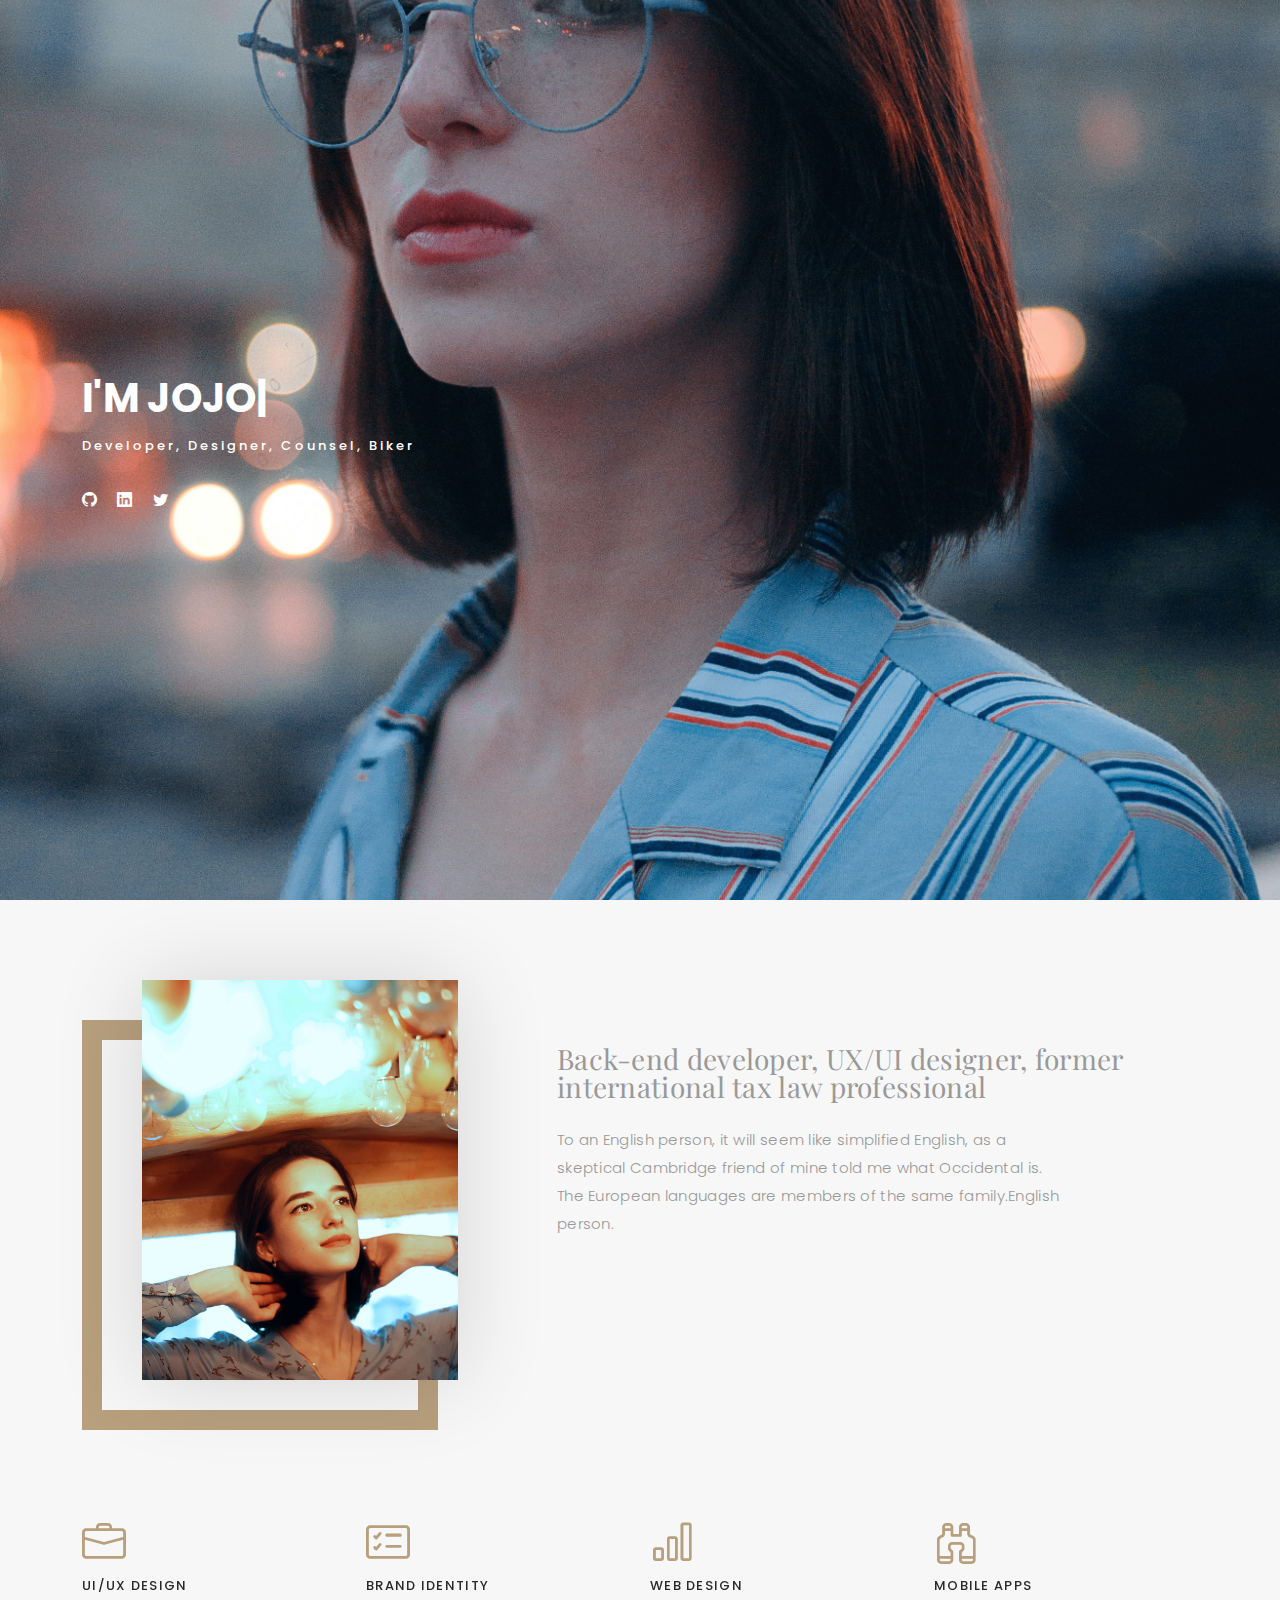
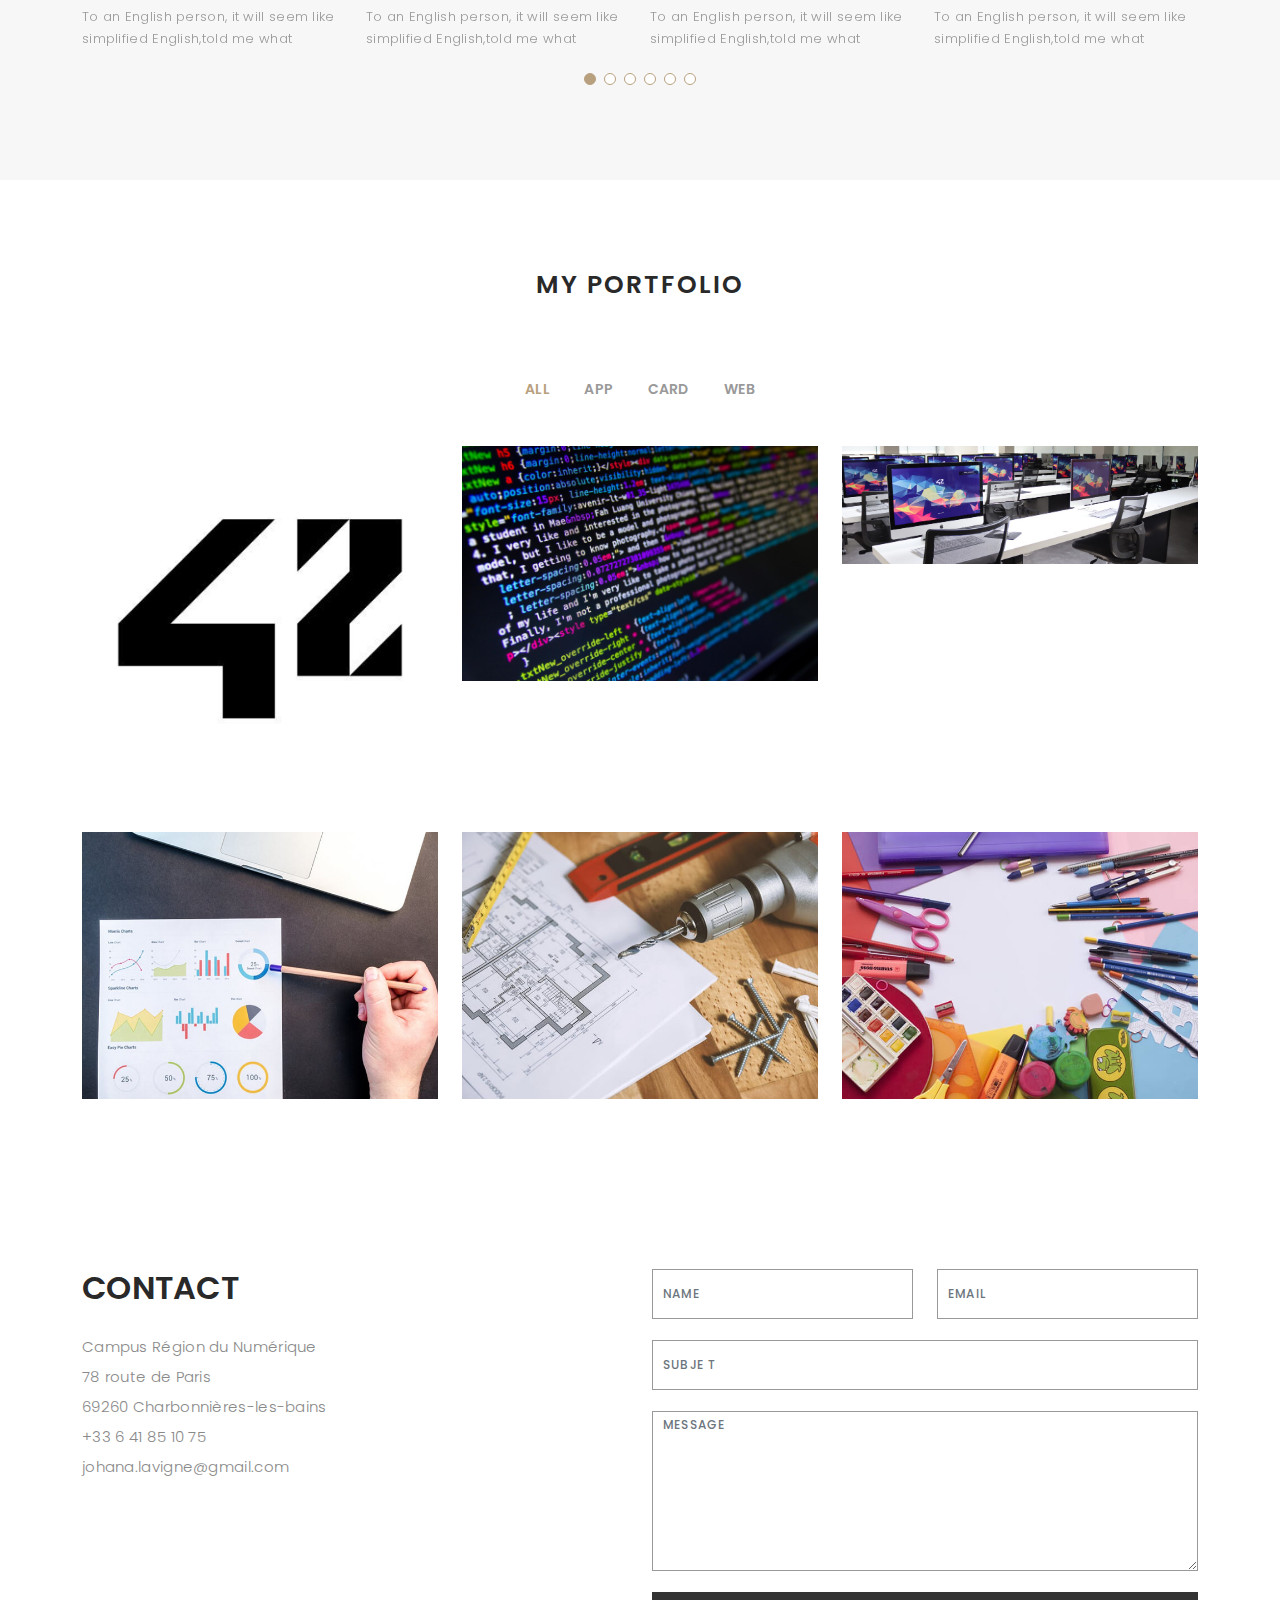
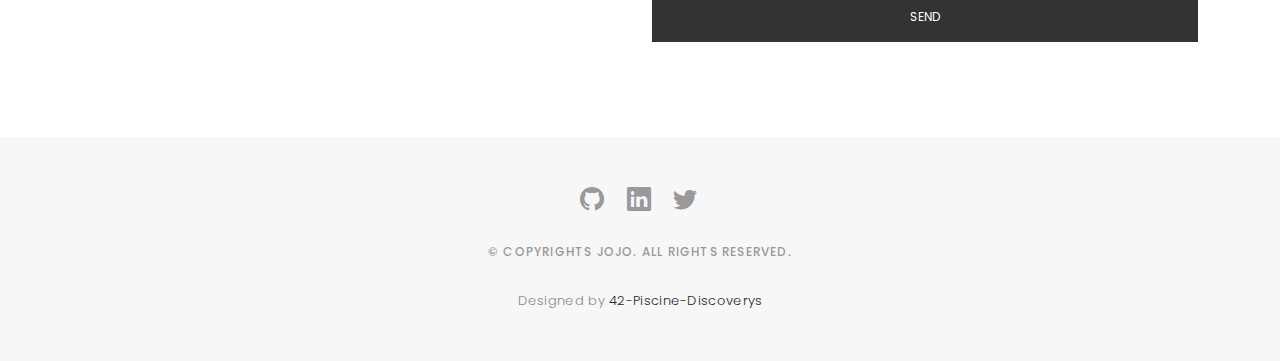
<file: Joh/index.html>
<!DOCTYPE html>
<html lang="en">

<head>
  <meta charset="utf-8">
  <meta content="width=device-width, initial-scale=1.0" name="viewport">

  <title>JoJo's Folio</title>
  <meta content="" name="description">
  <meta content="" name="keywords">

  <!-- Favicons -->
  <link href="assets/img/favicon.png" rel="icon">
  <link href="assets/img/apple-touch-icon.png" rel="apple-touch-icon">

  <!-- Google Fonts -->
  <link href="https://fonts.googleapis.com/css?family=Poppins:300,300i,400,400i,500,500i,600,600i,700,700i|Playfair+Display:400,400i,500,500i,600,600i,700,700i,900,900i" rel="stylesheet">

  <!-- Vendor CSS Files -->
  <link href="assets/vendor/bootstrap/css/bootstrap.min.css" rel="stylesheet">
  <link href="assets/vendor/bootstrap-icons/bootstrap-icons.css" rel="stylesheet">
  <link href="assets/vendor/boxicons/css/boxicons.min.css" rel="stylesheet">
  <link href="assets/vendor/glightbox/css/glightbox.min.css" rel="stylesheet">
  <link href="assets/vendor/swiper/swiper-bundle.min.css" rel="stylesheet">

  <!-- Template Main CSS File -->
  <link href="assets/css/style.css" rel="stylesheet">

</head>

<body>

  <!-- ======= Header ======= -->
  <header id="header" class="fixed-top ">
    <div class="container d-flex align-items-center justify-content-between">

      <a href="index.html" class="logo"><img src="assets/img/logo.png" alt="" class="img-fluid"></a>

      <nav id="navbar" class="navbar">
        <ul>
          <li><a class="nav-link scrollto active" href="#hero">Home</a></li>
          <li><a class="nav-link scrollto" href="#about">About</a></li>
          <li><a class="nav-link  scrollto" href="#portfolio">Portfolio</a></li>
          <li><a class="nav-link scrollto" href="#contact">Contact</a></li>
        </ul>
        <i class="bi bi-list mobile-nav-toggle"></i>
      </nav><!-- .navbar -->

    </div>
  </header><!-- End Header -->

  <!-- ======= Hero Section ======= -->
  <div id="hero" class="home">

    <div class="container">
      <div class="hero-content">
        <h1>I'm <span class="typed" data-typed-items="JoJo, Developer, Designer, Counsel, Biker"></span></h1>
        <p>Developer, Designer, Counsel, Biker</p>

        <ul class="list-unstyled list-social">
          <li><a href="https://github.com/JohLav"><i class="bi bi-github"></i></a></li>
          <li><a href="https://fr.linkedin.com/in/johana-lavigne"><i class="bi bi-linkedin"></i></a></li>
          <li><a href="#"><i class="bi bi-twitter"></i></a></li>
        </ul>
      </div>
    </div>
  </div><!-- End Hero -->

  <main id="main">

    <!-- ======= About Section ======= -->
    <div id="about" class="paddsection">
      <div class="container">
        <div class="row justify-content-between">

          <div class="col-lg-4 ">
            <div class="div-img-bg">
              <div class="about-img">
                <img src="assets/img/me.jpg" class="img-responsive" alt="me">
              </div>
            </div>
          </div>

          <div class="col-lg-7">
            <div class="about-descr">

              <p class="p-heading">Back-end developer, UX/UI designer, former international tax law professional</p>
              <p class="separator">To an English person, it will seem like simplified English, as a skeptical Cambridge friend of mine told me what Occidental is. The European languages are members of the same family.English person.</p>

            </div>

          </div>
        </div>
      </div>
    </div><!-- End About Section -->

    <!-- ======= Services Section ======= -->
    <div id="services">
      <div class="container">

        <div class="services-slider swiper" data-aos="fade-up" data-aos-delay="100">
          <div class="swiper-wrapper">

            <div class="swiper-slide">
              <div class="services-block">
                <i class="bi bi-briefcase"></i>
                <span>UI/UX DESIGN</span>
                <p class="separator">To an English person, it will seem like simplified English,told me what </p>
              </div>
            </div><!-- End testimonial item -->

            <div class="swiper-slide">
              <div class="services-block">
                <i class="bi bi-card-checklist"></i>
                <span>BRAND IDENTITY</span>
                <p class="separator">To an English person, it will seem like simplified English,told me what </p>
              </div>
            </div><!-- End testimonial item -->

            <div class="swiper-slide">
              <div class="services-block">
                <i class="bi bi-bar-chart"></i>
                <span>WEB DESIGN</span>
                <p class="separator">To an English person, it will seem like simplified English,told me what </p>
              </div>
            </div><!-- End testimonial item -->

            <div class="swiper-slide">
              <div class="services-block">
                <i class="bi bi-binoculars"></i>
                <span>MOBILE APPS</span>
                <p class="separator">To an English person, it will seem like simplified English,told me what </p>
              </div>
            </div><!-- End testimonial item -->

            <div class="swiper-slide">
              <div class="services-block">
                <i class="bi bi-brightness-high"></i>
                <span>Analytics</span>
                <p class="separator">To an English person, it will seem like simplified English,told me what </p>
              </div>
            </div><!-- End testimonial item -->

            <div class="swiper-slide">
              <div class="services-block">
                <i class="bi bi-calendar4-week"></i>
                <span>Working</span>
                <p class="separator">To an English person, it will seem like simplified English,told me what </p>
              </div>
            </div><!-- End testimonial item -->

          </div>
          <div class="swiper-pagination"></div>
        </div>

      </div>

    </div><!-- End Services Section -->

    <!-- ======= Portfolio Section ======= -->
    <div id="portfolio" class="paddsection">

      <div class="container">
        <div class="section-title text-center">
          <h2>My Portfolio</h2>
        </div>
      </div>

      <div class="container">

        <div class="row">
          <div class="col-lg-12 d-flex justify-content-center">
            <ul id="portfolio-flters">
              <li data-filter="*" class="filter-active">All</li>
              <li data-filter=".filter-app">App</li>
              <li data-filter=".filter-card">Card</li>
              <li data-filter=".filter-web">Web</li>
            </ul>
          </div>
        </div>

        <div class="row portfolio-container">

          <div class="col-lg-4 col-md-6 portfolio-item filter-app">
            <img src="assets/img/portfolio/42-1.jpg" class="img-fluid" alt="">
            <div class="portfolio-info">
              <h4>Logo</h4>
              <p>Logo</p>
              <a href="assets/img/portfolio/42-1.jpg" data-gallery="portfolioGallery" class="portfolio-lightbox preview-link" title="Logo"><i class="bx bx-plus"></i></a>
              <a href="portfolio-details.html" class="details-link" title="More Details"><i class="bx bx-link"></i></a>
            </div>
          </div>

          <div class="col-lg-4 col-md-6 portfolio-item filter-web">
            <img src="assets/img/portfolio/coding-and-programming-photo.jpg" class="img-fluid" alt="">
            <div class="portfolio-info">
              <h4>Coding</h4>
              <p>Coding</p>
              <a href="assets/img/portfolio/coding-and-programming-photo.jpg" data-gallery="portfolioGallery" class="portfolio-lightbox preview-link" title="Coding"><i class="bx bx-plus"></i></a>
              <a href="portfolio-details.html" class="details-link" title="More Details"><i class="bx bx-link"></i></a>
            </div>
          </div>

          <div class="col-lg-4 col-md-6 portfolio-item filter-app">
            <img src="assets/img/portfolio/cluster.jpg" class="img-fluid" alt="">
            <div class="portfolio-info">
              <h4>Cluster</h4>
              <p>Cluster</p>
              <a href="assets/img/portfolio/cluster.jpg" data-gallery="portfolioGallery" class="portfolio-lightbox preview-link" title="Cluster"><i class="bx bx-plus"></i></a>
              <a href="portfolio-details.html" class="details-link" title="More Details"><i class="bx bx-link"></i></a>
            </div>
          </div>

          <div class="col-lg-4 col-md-6 portfolio-item filter-card">
            <img src="assets/img/portfolio/portfolio-4.jpg" class="img-fluid" alt="">
            <div class="portfolio-info">
              <h4>Card 2</h4>
              <p>Card</p>
              <a href="assets/img/portfolio/portfolio-4.jpg" data-gallery="portfolioGallery" class="portfolio-lightbox preview-link" title="Card 2"><i class="bx bx-plus"></i></a>
              <a href="portfolio-details.html" class="details-link" title="More Details"><i class="bx bx-link"></i></a>
            </div>
          </div>

          <div class="col-lg-4 col-md-6 portfolio-item filter-web">
            <img src="assets/img/portfolio/portfolio-5.jpg" class="img-fluid" alt="">
            <div class="portfolio-info">
              <h4>Web 2</h4>
              <p>Web</p>
              <a href="assets/img/portfolio/portfolio-5.jpg" data-gallery="portfolioGallery" class="portfolio-lightbox preview-link" title="Web 2"><i class="bx bx-plus"></i></a>
              <a href="portfolio-details.html" class="details-link" title="More Details"><i class="bx bx-link"></i></a>
            </div>
          </div>

          <div class="col-lg-4 col-md-6 portfolio-item filter-app">
            <img src="assets/img/portfolio/portfolio-6.jpg" class="img-fluid" alt="">
            <div class="portfolio-info">
              <h4>App 3</h4>
              <p>App</p>
              <a href="assets/img/portfolio/portfolio-6.jpg" data-gallery="portfolioGallery" class="portfolio-lightbox preview-link" title="App 3"><i class="bx bx-plus"></i></a>
              <a href="portfolio-details.html" class="details-link" title="More Details"><i class="bx bx-link"></i></a>
            </div>
          </div>

        </div>

      </div>

    </div><!-- End Portfolio Section -->

    <!-- ======= Contact Section ======= -->
    <div id="contact" class="paddsection">
      <div class="container">
        <div class="contact-block1">
          <div class="row">

            <div class="col-lg-6">
              <div class="contact-contact">

                <h2 class="mb-30">CONTACT</h2>

                <ul class="contact-details">
                  <li><span>Campus Région du Numérique</span></li>
                  <li><span>78 route de Paris</span></li>
                  <li><span>69260 Charbonnières-les-bains</span></li>
                  <li><span>+33 6 41 85 10 75</span></li>
                  <li><span>johana.lavigne@gmail.com</span></li>
                </ul>

              </div>
            </div>

            <div class="col-lg-6">
              <form action="forms/contact.php" method="post" role="form" class="php-email-form">
                <div class="row gy-3">

                  <div class="col-lg-6">
                    <div class="form-group contact-block1">
                      <input type="text" name="name" class="form-control" id="name" placeholder="Name" required>
                    </div>
                  </div>

                  <div class="col-lg-6">
                    <div class="form-group">
                      <input type="email" class="form-control" name="email" id="email" placeholder="Email" required>
                    </div>
                  </div>

                  <div class="col-lg-12">
                    <div class="form-group">
                      <input type="text" class="form-control" name="subject" id="subject" placeholder="Subje t" required>
                    </div>
                  </div>

                  <div class="col-lg-12">
                    <div class="form-group">
                      <textarea class="form-control" name="message" placeholder="Message" required></textarea>
                    </div>
                  </div>

                  <div class="col-lg-12">
                    <div class="loading">Loading</div>
                    <div class="error-message"></div>
                    <div class="sent-message">Your message has been sent. Thank you!</div>
                  </div>

                  <div class="mt-0">
                    <input type="submit" class="btn btn-defeault btn-send" value="Send">
                  </div>

                </div>
              </form>
            </div>
          </div>
        </div>
      </div>
    </div><!-- End Contact Section -->

  </main><!-- End #main -->

  <!-- ======= Footer ======= -->
  <div id="footer" class="text-center">
    <div class="container">
      <div class="socials-media text-center">

        <ul class="list-unstyled">
          <li><a href="https://github.com/JohLav"><i class="bi bi-github"></i></a></li>
          <li><a href="https://fr.linkedin.com/in/johana-lavigne"><i class="bi bi-linkedin"></i></a></li>
          <li><a href="#"><i class="bi bi-twitter"></i></a></li>
        </ul>

      </div>

      <p>&copy; Copyrights JoJo. All rights reserved.</p>

      <div class="credits">
        Designed by <a href="https://bootstrapmade.com/">42-Piscine-Discoverys</a>
      </div>

    </div>
  </div><!-- End Footer -->

  <a href="#" class="back-to-top d-flex align-items-center justify-content-center"><i class="bi bi-arrow-up-short"></i></a>

  <!-- Vendor JS Files -->
  <script src="assets/vendor/bootstrap/js/bootstrap.bundle.min.js"></script>
  <script src="assets/vendor/glightbox/js/glightbox.min.js"></script>
  <script src="assets/vendor/isotope-layout/isotope.pkgd.min.js"></script>
  <script src="assets/vendor/swiper/swiper-bundle.min.js"></script>
  <script src="assets/vendor/typed.js/typed.min.js"></script>
  <script src="assets/vendor/php-email-form/validate.js"></script>

  <!-- Template Main JS File -->
  <script src="assets/js/main.js"></script>

</body>

</html>
</file>
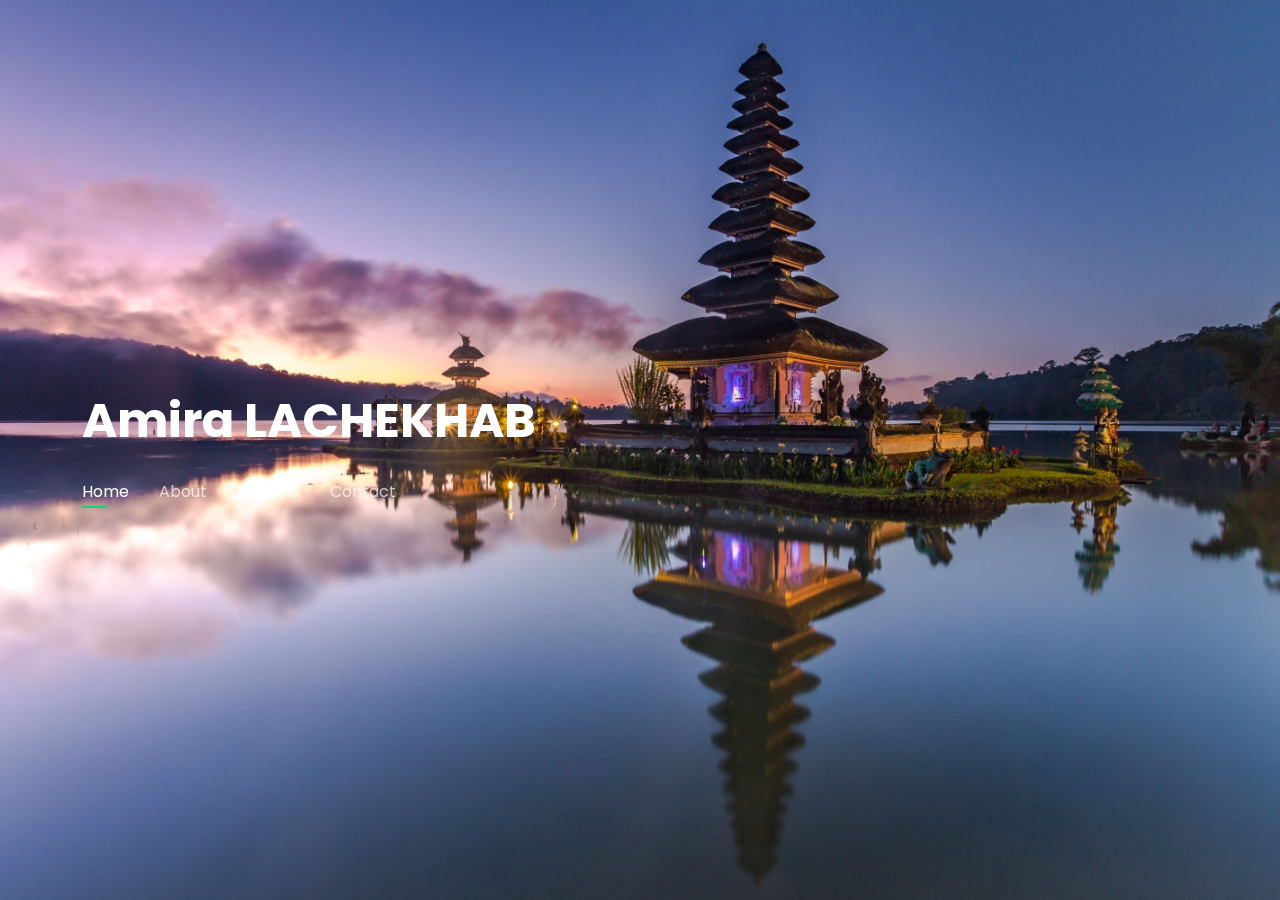
<file: Personal/index.html>
<!DOCTYPE html>
<html lang="en">

<head>
  <meta charset="utf-8">
  <meta content="width=device-width, initial-scale=1.0" name="viewport">

  <title>Personal Bootstrap Template</title>
  <meta content="" name="description">
  <meta content="" name="keywords">

  <!-- Favicons -->
  <link href="assets/img/favicon.png" rel="icon">
  <link href="assets/img/apple-touch-icon.png" rel="apple-touch-icon">

  <!-- Google Fonts -->
  <link href="https://fonts.googleapis.com/css?family=Open+Sans:300,300i,400,400i,600,600i,700,700i|Raleway:300,300i,400,400i,500,500i,600,600i,700,700i|Poppins:300,300i,400,400i,500,500i,600,600i,700,700i" rel="stylesheet">

  <!-- Vendor CSS Files -->
  <link href="assets/vendor/bootstrap/css/bootstrap.min.css" rel="stylesheet">
  <link href="assets/vendor/bootstrap-icons/bootstrap-icons.css" rel="stylesheet">
  <link href="assets/vendor/boxicons/css/boxicons.min.css" rel="stylesheet">
  <link href="assets/vendor/glightbox/css/glightbox.min.css" rel="stylesheet">
  <link href="assets/vendor/remixicon/remixicon.css" rel="stylesheet">
  <link href="assets/vendor/swiper/swiper-bundle.min.css" rel="stylesheet">

  <!-- Template Main CSS File -->
  <link href="assets/css/style.css" rel="stylesheet">

  <!-- =======================================================
  * Template Name: Personal
  * Updated: Mar 10 2023 with Bootstrap v5.2.3
  * Template URL: https://bootstrapmade.com/personal-free-resume-bootstrap-template/
  * Author: BootstrapMade.com
  * License: https://bootstrapmade.com/license/
  ======================================================== -->
</head>

<body>

  <!-- ======= Header ======= -->
  <header id="header">
    <div class="container">

      <h1><a href="index.html">Amira LACHEKHAB</a></h1>
      <!-- Uncomment below if you prefer to use an image logo -->
      <!-- <a href="index.html" class="mr-auto"><img src="assets/img/logo.png" alt="" class="img-fluid"></a> -->

      <nav id="navbar" class="navbar">
        <ul>
          <li><a class="nav-link active" href="#header">Home</a></li>
          <li><a class="nav-link" href="#about">About</a></li>
          <li><a class="nav-link" href="#resume">Resume</a></li>
          <li><a class="nav-link" href="#contact">Contact</a></li>
        </ul>
        <i class="bi bi-list mobile-nav-toggle"></i>
      </nav><!-- .navbar -->

    </div>
  </header><!-- End Header -->

  <!-- ======= About Section ======= -->
  <section id="about" class="about">

    <!-- ======= About Me ======= -->
    <div class="about-me container">

      <div class="section-title">
        <h2>About</h2>
        <p> MAIS QUI SUIS-JE ? </p>
      </div>

      <div class="row">
        <div class="col-lg-4" data-aos="fade-right">
          <img src="assets/img/me.jpg" class="img-fluid" alt="">
        </div>
        <div class="col-lg-8 pt-4 pt-lg-0 content" data-aos="fade-left">
          <h3>Ingenieure en Biotechnologies</h3>
          <p class="fst-italic">
            Je suis ingenieure en biotechnologies et je travail sur le controle qualite des bio-medicaments.
          </p>
          <div class="row">
            <div class="col-lg-6">
              <ul>
                <li><i class="bi bi-chevron-right"></i> <strong>Birthday:</strong> <span>11 august 2000</span></li>
                <li><i class="bi bi-chevron-right"></i> <strong>Phone:</strong> <span>+123 456 7890</span></li>
                <li><i class="bi bi-chevron-right"></i> <strong>Ville:</strong> <span>Saint - Priest</span></li>
              </ul>
            </div>
            <div class="col-lg-6">
              <ul>
                <li><i class="bi bi-chevron-right"></i> <strong>Age:</strong> <span>22</span></li>
                <li><i class="bi bi-chevron-right"></i> <strong>Degree:</strong> <span>Master</span></li>
                <li><i class="bi bi-chevron-right"></i> <strong>Email:</strong> <span>amira.lachekhab1108@gmail.com</span></li>
              </ul>
            </div>
          </div>
        </div>
      </div>

    </div><!-- End About Me -->

    <!-- ======= Counts ======= -->
    <div class="counts container">

      <div class="row">

        <div class="col-lg-3 col-md-6">
          <div class="count-box">
            <i class="bi bi-emoji-smile"></i>
            <span data-purecounter-start="0" data-purecounter-end="2018" data-purecounter-duration="1" class="purecounter"></span>
            <p>DUT Genie biologique</p>
          </div>
        </div>

        <div class="col-lg-3 col-md-6 mt-5 mt-md-0">
          <div class="count-box">
            <i class="bi bi-journal-richtext"></i>
            <span data-purecounter-start="0" data-purecounter-end="2020" data-purecounter-duration="1" class="purecounter"></span>
            <p>Licence de Virologie</p>
          </div>
        </div>

        <div class="col-lg-3 col-md-6 mt-5 mt-lg-0">
          <div class="count-box">
            <i class="bi bi-headset"></i>
            <span data-purecounter-start="0" data-purecounter-end="2021" data-purecounter-duration="1" class="purecounter"></span>
            <p>Ecole d'Ingenieurs</p>
          </div>
        </div>

        <div class="col-lg-3 col-md-6 mt-5 mt-lg-0">
          <div class="count-box">
            <i class="bi bi-award"></i>
            <span data-purecounter-start="0" data-purecounter-end="2023" data-purecounter-duration="1" class="purecounter"></span>
            <p>Master R&D</p>
          </div>
        </div>

      </div>

    </div><!-- End Counts -->

    <!-- ======= Skills  ======= -->
    <div class="skills container">

      <div class="section-title">
        <h2>Soft Skills</h2>
      </div>

      <div class="row skills-content">

        <div class="col-lg-6">

          <div class="progress">
            <span class="skill">Sociable <i class="val">85%</i></span>
            <div class="progress-bar-wrap">
              <div class="progress-bar" role="progressbar" aria-valuenow="85" aria-valuemin="0" aria-valuemax="100"></div>
            </div>
          </div>

          <div class="progress">
            <span class="skill"> Humanisme <i class="val">100%</i></span>
            <div class="progress-bar-wrap">
              <div class="progress-bar" role="progressbar" aria-valuenow="100" aria-valuemin="0" aria-valuemax="100"></div>
            </div>
          </div>

          <div class="progress">
            <span class="skill"> Resilience <i class="val">90%</i></span>
            <div class="progress-bar-wrap">
              <div class="progress-bar" role="progressbar" aria-valuenow="90" aria-valuemin="0" aria-valuemax="100"></div>
            </div>
          </div>

        </div>

        <div class="col-lg-6">

          <div class="progress">
            <span class="skill"> Ecoute <i class="val">100%</i></span>
            <div class="progress-bar-wrap">
              <div class="progress-bar" role="progressbar" aria-valuenow="100" aria-valuemin="0" aria-valuemax="100"></div>
            </div>
          </div>

          <div class="progress">
            <span class="skill"> Dynamisme <i class="val">90%</i></span>
            <div class="progress-bar-wrap">
              <div class="progress-bar" role="progressbar" aria-valuenow="90" aria-valuemin="0" aria-valuemax="100"></div>
            </div>
          </div>

          <div class="progress">
            <span class="skill"> Force de Proposition <i class="val">80%</i></span>
            <div class="progress-bar-wrap">
              <div class="progress-bar" role="progressbar" aria-valuenow="80" aria-valuemin="0" aria-valuemax="100"></div>
            </div>
          </div>

        </div>

      </div>

    </div><!-- End Skills -->

  
  </section><!-- End About Section -->

  <!-- ======= Resume Section ======= -->
  <section id="resume" class="resume">
    <div class="container">

      <div class="section-title">
        <h2>Mon CV</h2>
        <p>COMPETENCES et EXPERIENCES</p>
      </div>

      <div class="row">
        <div class="col-lg-6">
          <h3 class="resume-title">Experiences Professionelles</h3>
          <div class="resume-item pb-0">
            <h4>Ingenieure en Developpement de methodes bio-analytiques - SANOFI | Lyon Gerland </h4>
            <h5> Aout 2021 - Present</h5>
            <p><em>Je suis en charge d'un projet de developpement d'un test CQ qui permettra la liberation des lots </em></p>
            <p>
            <ul>
              <li>Cytometrie en flux</li>
              <li>Developpement et Validation Analytiques: ICH Q14, Q2R2</li>
              <li>Gesion de projet, reunion projet </li>
            </ul>
            </p>
          </div>
          <div class="resume-item pb-0">
            <h4>Technicienne en genetique et sequencage - Eurofins Biomnis | Gerland </h4>
            <h5>Juin 2021 - Aout 2021</h5>
            <ul>
              <li>Sequencage du genome humain</li>
              <li>Detection de Trisomie 13 et 21</li>
              <li>Gestion des reactifs de laboratoire</li>
            </ul>
            </p>
          </div>
          <div class="resume-item pb-0">
            <h4>Technicienne en Recherche COVID-19 - Stage</h4>
            <h5> Avril 2020 - Aout 2020</h5>
            <ul>
              <li>Serologie par ELISA</li>
              <li>Gestion de biobanque : echantillons biologiques</li>
              <li>Aliquotage des echantillons pour les projets de recherche clinique </li>
            </ul>
            </p>
          </div>
        </div>

        <div class="col-lg-6">
          <h3 class="resume-title"> Competences Techniques</h3>
          <div class="resume-item">
            <h4>Competences scientifiques</h4>
            <p>
            <ul>
              <li>Cytometrie en flux</li>
              <li>ELISA </li>
              <li>Sequencage genetique</li>
              <li>Culture cellulaire et virale</li>
              <li>Immunofluorescence</li>
            </ul>
            </p>
          </div>
          <div class="resume-item">
            <h4>Competences informatiques</h4>
            <p>
            <ul>
              <li>Pack Office 365 </li>
              <li>Bioinformatique : NCBI, UniProt, BLast...</li>
              <li>Biostatistiques : R studio, GraphPad, JMP</li>
              <li>Qualite : GEODE+</li>
              <li>Codage : HTML, JS, CSS, Shell</li>
            </ul>
            </p>
          </div>
          <div class="resume-item">
            <h4>Certifications</h4>
            <p>
            <ul>
              <li>Experiementation animale de niveau B</li>
              <li>initiation a la chirurgie</li>
            </ul>
            </p>
          </div>
        </div>
      </div>
    </div>
  </section><!-- End Resume Section -->


  <!-- ======= Contact Section ======= -->
  <section id="contact" class="contact">
    <div class="container">

      <div class="section-title">
        <h2>Contact</h2>
        <p>Pour Me Contacter</p>
      </div>

      <div class="row mt-2">

        <div class="col-md-6 d-flex align-items-stretch">
          <div class="info-box">
            <i class="bx bx-map"></i>
            <h3>Mon Adresse</h3>
            <p>11  Rue du BlaBla, Saint-Priest</p>
          </div>
        </div>

        <div class="col-md-6 mt-4 mt-md-0 d-flex align-items-stretch">
          <div class="info-box">
            <i class="bx bx-share-alt"></i>
            <h3>Mes reseaux sociaux</h3>
            <div class="social-links">
              <a href="#" class="twitter"><i class="bi bi-twitter"></i></a>
              <a href="#" class="facebook"><i class="bi bi-facebook"></i></a>
              <a href="#" class="instagram"><i class="bi bi-instagram"></i></a>
              <a href="#" class="google-plus"><i class="bi bi-skype"></i></a>
              <a href="#" class="linkedin"><i class="bi bi-linkedin"></i></a>
            </div>
          </div>
        </div>

        <div class="col-md-6 mt-4 d-flex align-items-stretch">
          <div class="info-box">
            <i class="bx bx-envelope"></i>
            <h3>Mon adresse mail</h3>
            <p>amira.lachekhab1108@gmail.com</p>
          </div>
        </div>
        <div class="col-md-6 mt-4 d-flex align-items-stretch">
          <div class="info-box">
            <i class="bx bx-phone-call"></i>
            <h3>Mon numero</h3>
            <p>+1 5589 55488 55</p>
          </div>
        </div>
      </div>

      <form action="forms/contact.php" method="post" role="form" class="php-email-form mt-4">
        <div class="row">
          <div class="col-md-6 form-group">
            <input type="text" name="name" class="form-control" id="name" placeholder="Your Name" required>
          </div>
          <div class="col-md-6 form-group mt-3 mt-md-0">
            <input type="email" class="form-control" name="email" id="email" placeholder="Your Email" required>
          </div>
        </div>
        <div class="form-group mt-3">
          <input type="text" class="form-control" name="subject" id="subject" placeholder="Subject" required>
        </div>
        <div class="form-group mt-3">
          <textarea class="form-control" name="message" rows="5" placeholder="Message" required></textarea>
        </div>
        <div class="my-3">
          <div class="loading">Loading</div>
          <div class="error-message"></div>
          <div class="sent-message">Your message has been sent. Thank you!</div>
        </div>
        <div class="text-center"><button type="submit">Send Message</button></div>
      </form>

    </div>
  </section><!-- End Contact Section -->


  <!-- Vendor JS Files -->
  <script src="assets/vendor/purecounter/purecounter_vanilla.js"></script>
  <script src="assets/vendor/bootstrap/js/bootstrap.bundle.min.js"></script>
  <script src="assets/vendor/glightbox/js/glightbox.min.js"></script>
  <script src="assets/vendor/isotope-layout/isotope.pkgd.min.js"></script>
  <script src="assets/vendor/swiper/swiper-bundle.min.js"></script>
  <script src="assets/vendor/waypoints/noframework.waypoints.js"></script>
  <script src="assets/vendor/php-email-form/validate.js"></script>

  <!-- Template Main JS File -->
  <script src="assets/js/main.js"></script>

</body>

</html>
</file>
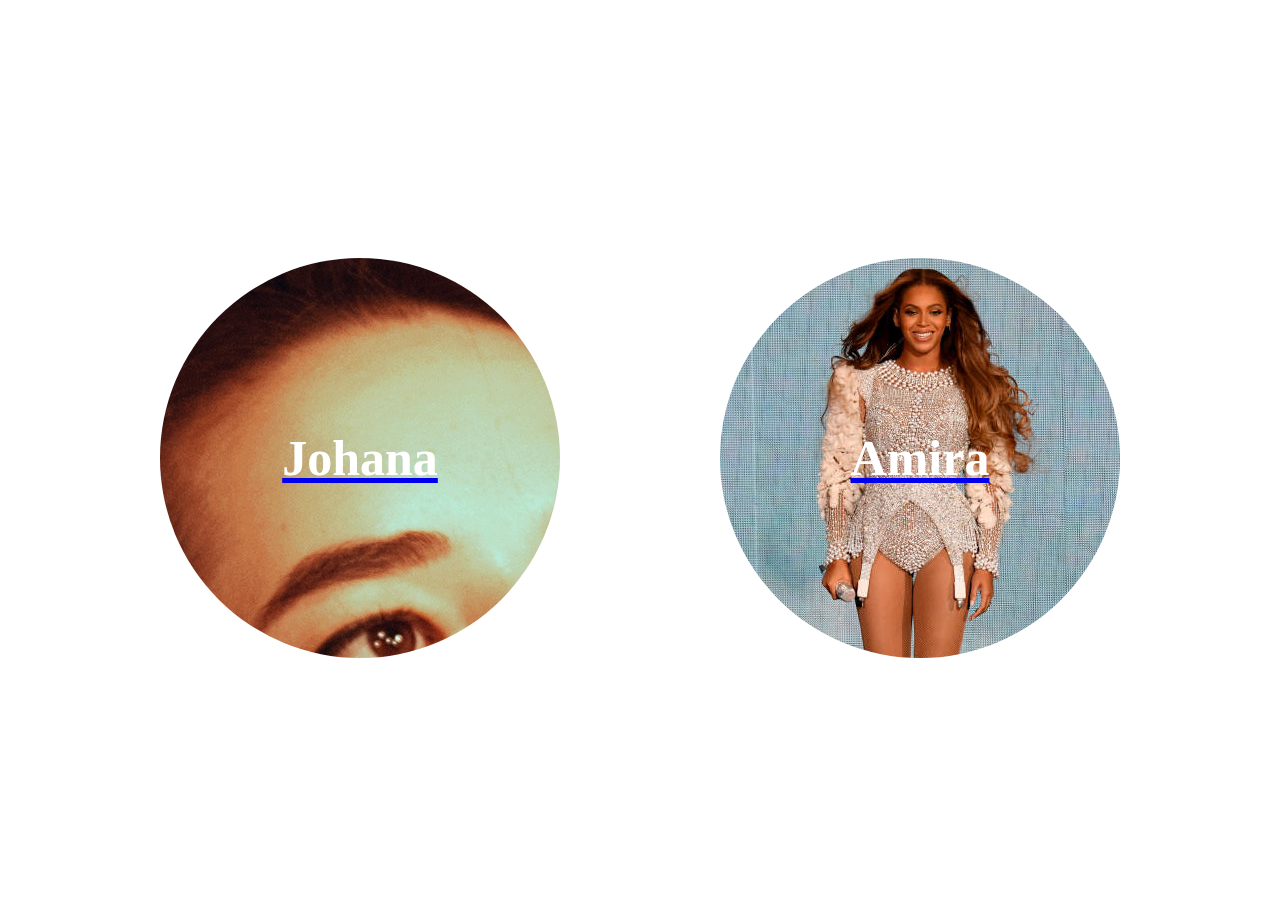
<file: summary.html>
<!DOCTYPE html>
<html lang="en">
<head>
    <meta charset="UTF-8">
    <meta http-equiv="X-UA-Compatible" content="IE=edge">
    <meta name="viewport" content="width=device-width, initial-scale=1.0">
    <title>Document</title>
    <style>
    body {
        display: flex;
        justify-content: center;
        height: 100vh;
    }
    
    .container {
        display: inline-flex;
    }
    div {
        display: flex;
        justify-content: center;
        align-items: center;
        color: white;
    }
    .johana {
        height: 400px;
        width: 400px;
        background-image: url(./Joh/assets/img/me.jpg);
        background-position-x: center;
        background-position-y:center;
        border-radius: 50%;
        margin: 5em;
       
    }
    .johana:hover {
        height: 600px;
        width: 600px;
        transition: .5s;
    }
    .amira {
        height: 400px;
        width: 400px;
        background-image: url(./Personal/assets/img/me.jpg);
        background-position-x: center;
        background-position-y:center;
        border-radius: 50%;
        margin: 5em;
    }

    .amira:hover {
        height: 600px;
        width: 600px;
        transition: .5s;
    }
    </style>
</head>
<body>

    <div class="container">
        <a href="./Joh/index.html">
            <div class="johana"> <h1 style="font-size: 50px;"> Johana</h1> </div>
        </a>

        <a href="./Personal/index.html">
            <div class="amira"> <h1 style="font-size: 50px;"> Amira </h1></div>
        </a>
    </div>

</body>
</html>
</file>
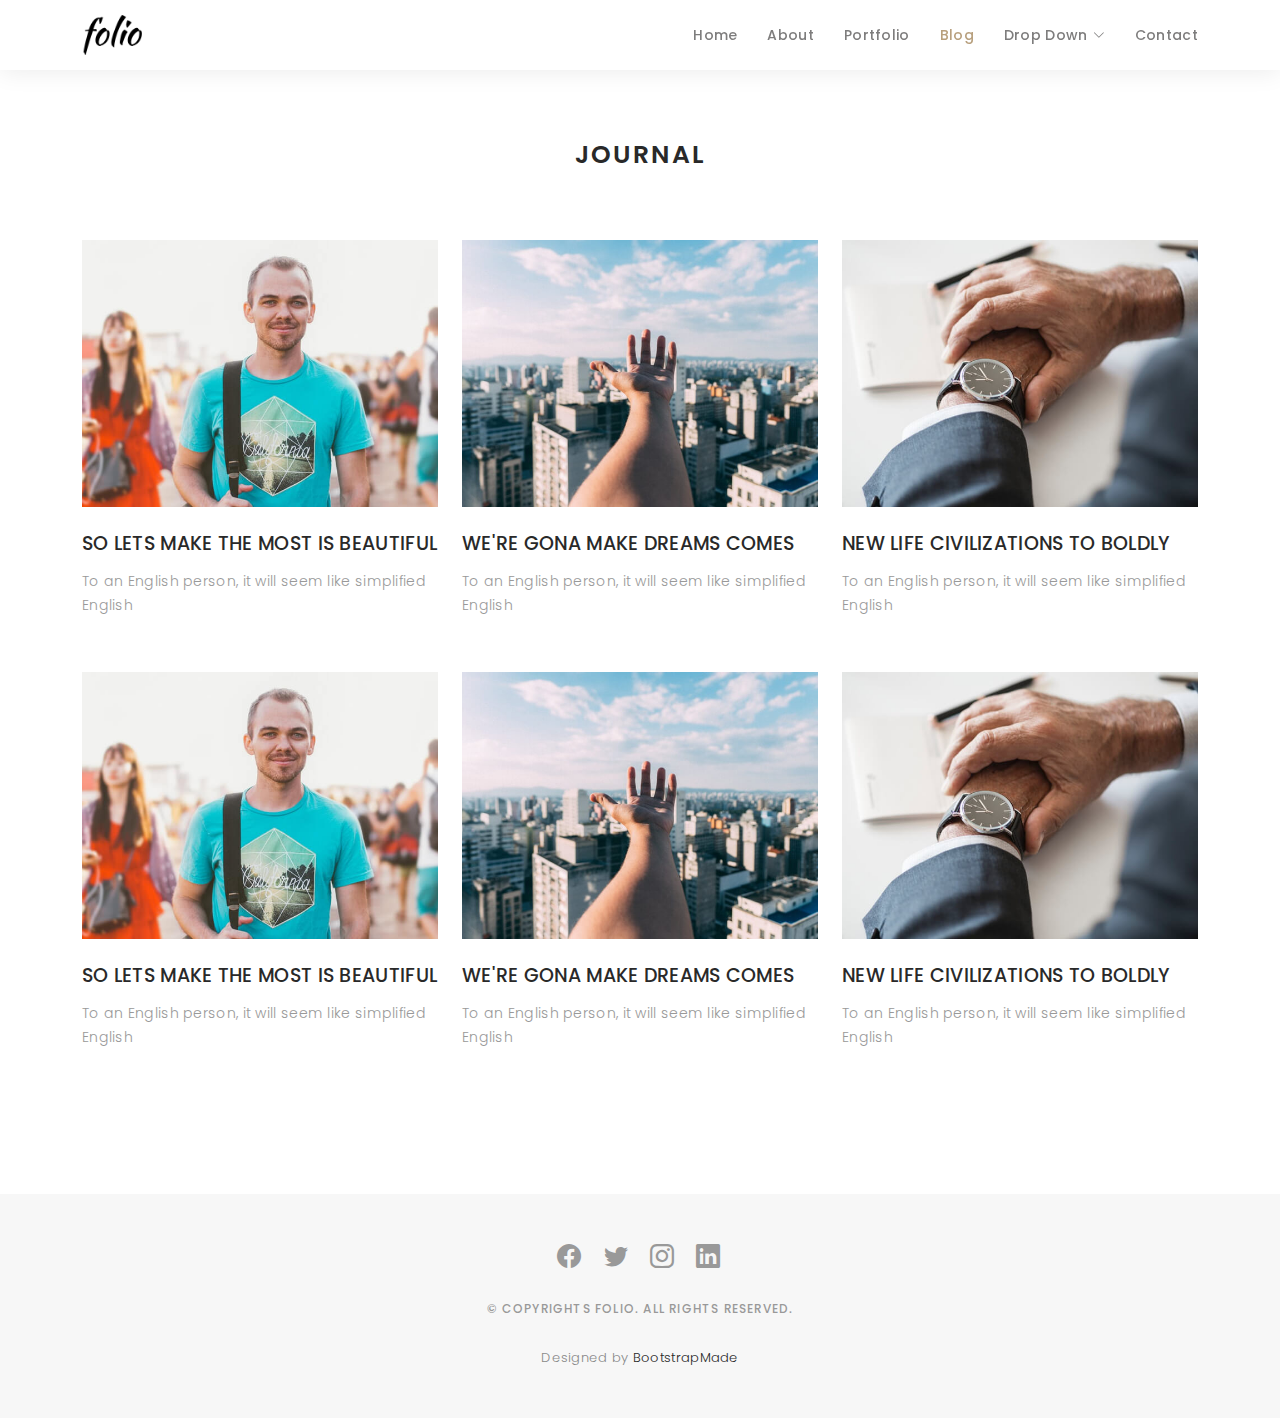
<file: Joh/blog-grid.html>
<!DOCTYPE html>
<html lang="en">

<head>
  <meta charset="utf-8">
  <meta content="width=device-width, initial-scale=1.0" name="viewport">

  <title>Folio Bootstrap Template - Blog Grid</title>
  <meta content="" name="description">
  <meta content="" name="keywords">

  <!-- Favicons -->
  <link href="assets/img/favicon.png" rel="icon">
  <link href="assets/img/apple-touch-icon.png" rel="apple-touch-icon">

  <!-- Google Fonts -->
  <link href="https://fonts.googleapis.com/css?family=Poppins:300,300i,400,400i,500,500i,600,600i,700,700i|Playfair+Display:400,400i,500,500i,600,600i,700,700i,900,900i" rel="stylesheet">

  <!-- Vendor CSS Files -->
  <link href="assets/vendor/bootstrap/css/bootstrap.min.css" rel="stylesheet">
  <link href="assets/vendor/bootstrap-icons/bootstrap-icons.css" rel="stylesheet">
  <link href="assets/vendor/boxicons/css/boxicons.min.css" rel="stylesheet">
  <link href="assets/vendor/glightbox/css/glightbox.min.css" rel="stylesheet">
  <link href="assets/vendor/swiper/swiper-bundle.min.css" rel="stylesheet">

  <!-- Template Main CSS File -->
  <link href="assets/css/style.css" rel="stylesheet">

  <!-- =======================================================
  * Template Name: Folio
  * Updated: Mar 10 2023 with Bootstrap v5.2.3
  * Template URL: https://bootstrapmade.com/folio-bootstrap-portfolio-template/
  * Author: BootstrapMade.com
  * License: https://bootstrapmade.com/license/
  ======================================================== -->
</head>

<body>

  <!-- ======= Header ======= -->
  <header id="header" class="fixed-top header-inner-pages">
    <div class="container d-flex align-items-center justify-content-between">

      <a href="index.html" class="logo"><img src="assets/img/logo.png" alt="" class="img-fluid"></a>
      <!-- Uncomment below if you prefer to use an text logo -->
      <!-- <h1 class="logo"><a href="index.html">Folio</a></h1> -->

      <nav id="navbar" class="navbar">
        <ul>
          <li><a class="nav-link scrollto " href="#hero">Home</a></li>
          <li><a class="nav-link scrollto" href="#about">About</a></li>
          <li><a class="nav-link  scrollto" href="#portfolio">Portfolio</a></li>
          <li><a class="nav-link active  scrollto" href="#journal">Blog</a></li>
          <li class="dropdown"><a href="#"><span>Drop Down</span> <i class="bi bi-chevron-down"></i></a>
            <ul>
              <li><a href="#">Drop Down 1</a></li>
              <li class="dropdown"><a href="#"><span>Deep Drop Down</span> <i class="bi bi-chevron-right"></i></a>
                <ul>
                  <li><a href="#">Deep Drop Down 1</a></li>
                  <li><a href="#">Deep Drop Down 2</a></li>
                  <li><a href="#">Deep Drop Down 3</a></li>
                  <li><a href="#">Deep Drop Down 4</a></li>
                  <li><a href="#">Deep Drop Down 5</a></li>
                </ul>
              </li>
              <li><a href="#">Drop Down 2</a></li>
              <li><a href="#">Drop Down 3</a></li>
              <li><a href="#">Drop Down 4</a></li>
            </ul>
          </li>
          <li><a class="nav-link scrollto" href="#contact">Contact</a></li>
        </ul>
        <i class="bi bi-list mobile-nav-toggle"></i>
      </nav><!-- .navbar -->

    </div>
  </header><!-- End Header -->

  <main id="main">

    <!-- ======= Blog Grid ======= -->
    <div id="journal-blog" class="text-left  paddsections">

      <div class="container">
        <div class="section-title text-center">
          <h2>journal</h2>
        </div>
      </div>

      <div class="container">
        <div class="journal-block">
          <div class="row">

            <div class="col-lg-4 col-md-6">
              <div class="journal-info mb-30">

                <a href="blog-single.html"><img src="assets/img/blog-post-1.jpg" class="img-responsive" alt="img"></a>

                <div class="journal-txt">

                  <h4><a href="blog-single.html">SO LETS MAKE THE MOST IS BEAUTIFUL</a></h4>
                  <p class="separator">To an English person, it will seem like simplified English
                  </p>

                </div>

              </div>
            </div>

            <div class="col-lg-4 col-md-6">
              <div class="journal-info mb-30">

                <a href="blog-single.html"><img src="assets/img/blog-post-2.jpg" class="img-responsive" alt="img"></a>

                <div class="journal-txt">

                  <h4><a href="blog-single.html">WE'RE GONA MAKE DREAMS COMES</a></h4>
                  <p class="separator">To an English person, it will seem like simplified English
                  </p>

                </div>

              </div>
            </div>

            <div class="col-lg-4 col-md-6">
              <div class="journal-info mb-30">

                <a href="blog-single.html"><img src="assets/img/blog-post-3.jpg" class="img-responsive" alt="img"></a>

                <div class="journal-txt">

                  <h4><a href="blog-single.html">NEW LIFE CIVILIZATIONS TO BOLDLY</a></h4>
                  <p class="separator">To an English person, it will seem like simplified English
                  </p>

                </div>

              </div>
            </div>

            <div class="col-lg-4 col-md-6">
              <div class="journal-info mb-30">

                <a href="blog-single.html"><img src="assets/img/blog-post-1.jpg" class="img-responsive" alt="img"></a>

                <div class="journal-txt">

                  <h4><a href="blog-single.html">SO LETS MAKE THE MOST IS BEAUTIFUL</a></h4>
                  <p class="separator">To an English person, it will seem like simplified English
                  </p>

                </div>

              </div>
            </div>

            <div class="col-lg-4 col-md-6">
              <div class="journal-info mb-30">

                <a href="blog-single.html"><img src="assets/img/blog-post-2.jpg" class="img-responsive" alt="img"></a>

                <div class="journal-txt">

                  <h4><a href="blog-single.html">WE'RE GONA MAKE DREAMS COMES</a></h4>
                  <p class="separator">To an English person, it will seem like simplified English
                  </p>

                </div>

              </div>
            </div>

            <div class="col-lg-4 col-md-6">
              <div class="journal-info mb-30">

                <a href="blog-single.html"><img src="assets/img/blog-post-3.jpg" class="img-responsive" alt="img"></a>

                <div class="journal-txt">

                  <h4><a href="blog-single.html">NEW LIFE CIVILIZATIONS TO BOLDLY</a></h4>
                  <p class="separator">To an English person, it will seem like simplified English
                  </p>

                </div>

              </div>
            </div>

          </div>
        </div>
      </div>
    </div><!-- End Blog Grid -->

  </main><!-- End #main -->

  <!-- ======= Footer ======= -->
  <div id="footer" class="text-center">
    <div class="container">
      <div class="socials-media text-center">

        <ul class="list-unstyled">
          <li><a href="#"><i class="bi bi-facebook"></i></a></li>
          <li><a href="#"><i class="bi bi-twitter"></i></a></li>
          <li><a href="#"><i class="bi bi-instagram"></i></a></li>
          <li><a href="#"><i class="bi bi-linkedin"></i></a></li>
        </ul>

      </div>

      <p>&copy; Copyrights Folio. All rights reserved.</p>

      <div class="credits">
        <!--
        All the links in the footer should remain intact.
        You can delete the links only if you purchased the pro version.
        Licensing information: https://bootstrapmade.com/license/
        Purchase the pro version with working PHP/AJAX contact form: https://bootstrapmade.com/buy/?theme=Folio
      -->
        Designed by <a href="https://bootstrapmade.com/">BootstrapMade</a>
      </div>

    </div>
  </div><!-- End Footer -->

  <a href="#" class="back-to-top d-flex align-items-center justify-content-center"><i class="bi bi-arrow-up-short"></i></a>

  <!-- Vendor JS Files -->
  <script src="assets/vendor/bootstrap/js/bootstrap.bundle.min.js"></script>
  <script src="assets/vendor/glightbox/js/glightbox.min.js"></script>
  <script src="assets/vendor/isotope-layout/isotope.pkgd.min.js"></script>
  <script src="assets/vendor/swiper/swiper-bundle.min.js"></script>
  <script src="assets/vendor/typed.js/typed.min.js"></script>
  <script src="assets/vendor/php-email-form/validate.js"></script>

  <!-- Template Main JS File -->
  <script src="assets/js/main.js"></script>

</body>

</html>
</file>
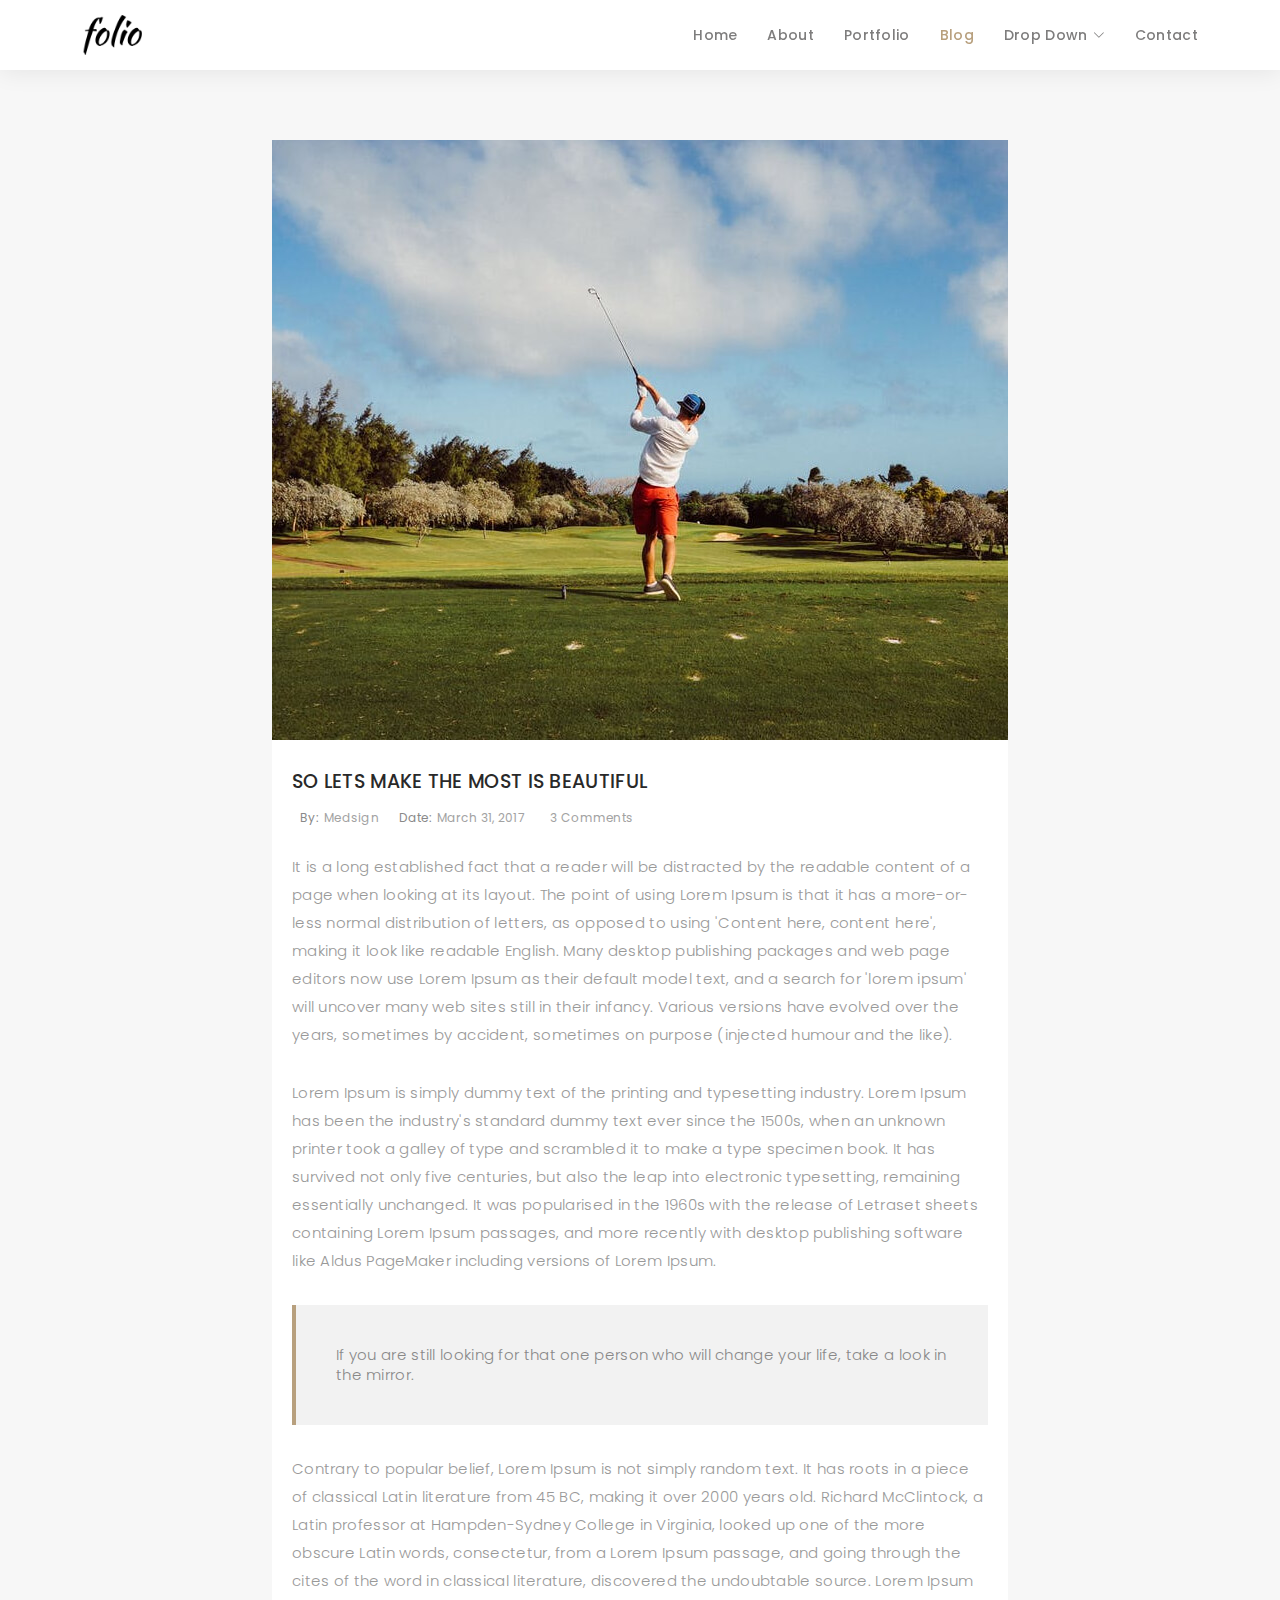
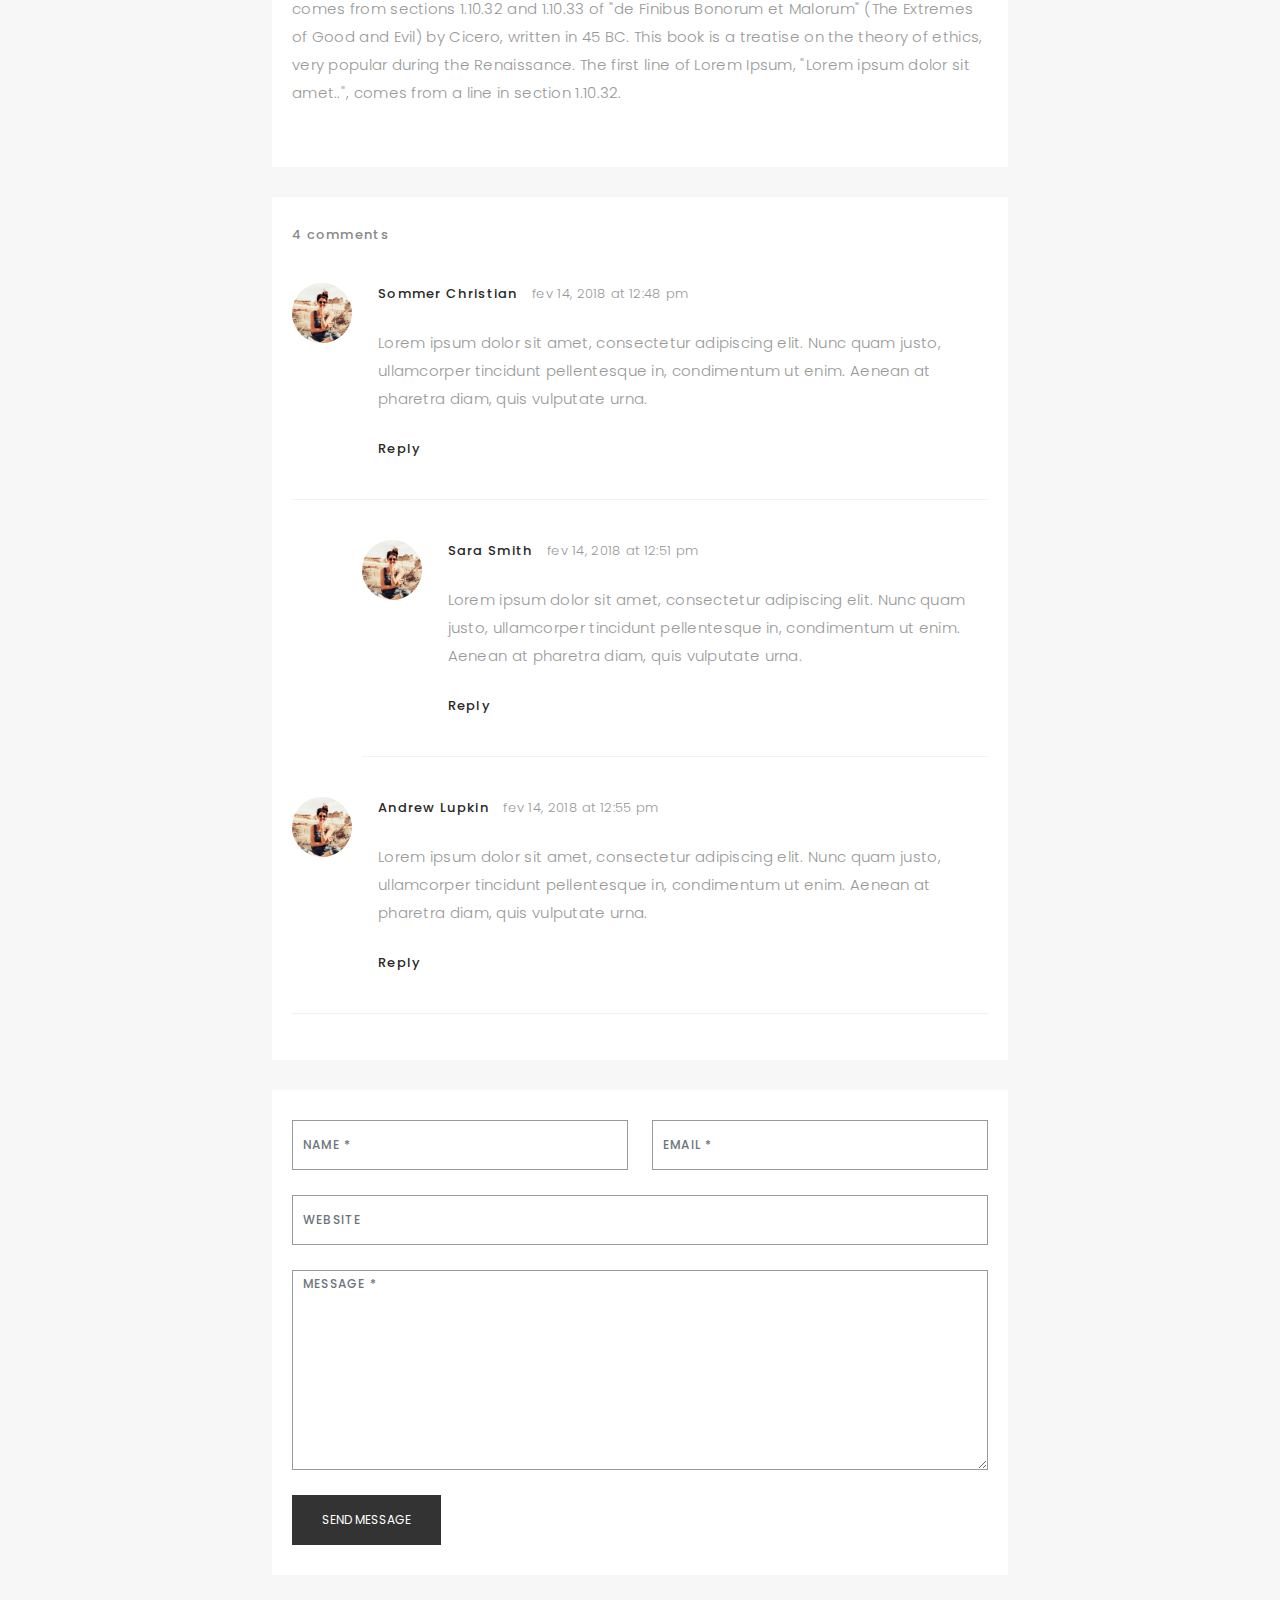
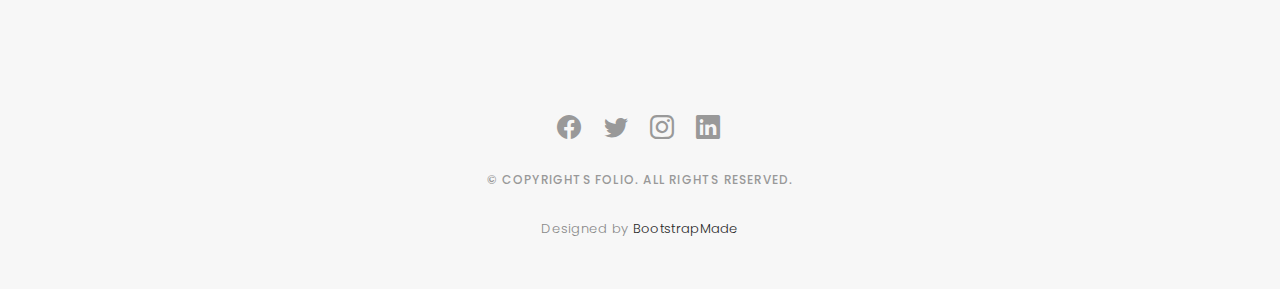
<file: Joh/blog-single.html>
<!DOCTYPE html>
<html lang="en">

<head>
  <meta charset="utf-8">
  <meta content="width=device-width, initial-scale=1.0" name="viewport">

  <title>Folio Bootstrap Template - Blog Single</title>
  <meta content="" name="description">
  <meta content="" name="keywords">

  <!-- Favicons -->
  <link href="assets/img/favicon.png" rel="icon">
  <link href="assets/img/apple-touch-icon.png" rel="apple-touch-icon">

  <!-- Google Fonts -->
  <link href="https://fonts.googleapis.com/css?family=Poppins:300,300i,400,400i,500,500i,600,600i,700,700i|Playfair+Display:400,400i,500,500i,600,600i,700,700i,900,900i" rel="stylesheet">

  <!-- Vendor CSS Files -->
  <link href="assets/vendor/bootstrap/css/bootstrap.min.css" rel="stylesheet">
  <link href="assets/vendor/bootstrap-icons/bootstrap-icons.css" rel="stylesheet">
  <link href="assets/vendor/boxicons/css/boxicons.min.css" rel="stylesheet">
  <link href="assets/vendor/glightbox/css/glightbox.min.css" rel="stylesheet">
  <link href="assets/vendor/swiper/swiper-bundle.min.css" rel="stylesheet">

  <!-- Template Main CSS File -->
  <link href="assets/css/style.css" rel="stylesheet">

  <!-- =======================================================
  * Template Name: Folio
  * Updated: Mar 10 2023 with Bootstrap v5.2.3
  * Template URL: https://bootstrapmade.com/folio-bootstrap-portfolio-template/
  * Author: BootstrapMade.com
  * License: https://bootstrapmade.com/license/
  ======================================================== -->
</head>

<body>

  <!-- ======= Header ======= -->
  <header id="header" class="fixed-top header-inner-pages">
    <div class="container d-flex align-items-center justify-content-between">

      <a href="index.html" class="logo"><img src="assets/img/logo.png" alt="" class="img-fluid"></a>
      <!-- Uncomment below if you prefer to use an text logo -->
      <!-- <h1 class="logo"><a href="index.html">Folio</a></h1> -->

      <nav id="navbar" class="navbar">
        <ul>
          <li><a class="nav-link scrollto " href="#hero">Home</a></li>
          <li><a class="nav-link scrollto" href="#about">About</a></li>
          <li><a class="nav-link  scrollto" href="#portfolio">Portfolio</a></li>
          <li><a class="nav-link active  scrollto" href="#journal">Blog</a></li>
          <li class="dropdown"><a href="#"><span>Drop Down</span> <i class="bi bi-chevron-down"></i></a>
            <ul>
              <li><a href="#">Drop Down 1</a></li>
              <li class="dropdown"><a href="#"><span>Deep Drop Down</span> <i class="bi bi-chevron-right"></i></a>
                <ul>
                  <li><a href="#">Deep Drop Down 1</a></li>
                  <li><a href="#">Deep Drop Down 2</a></li>
                  <li><a href="#">Deep Drop Down 3</a></li>
                  <li><a href="#">Deep Drop Down 4</a></li>
                  <li><a href="#">Deep Drop Down 5</a></li>
                </ul>
              </li>
              <li><a href="#">Drop Down 2</a></li>
              <li><a href="#">Drop Down 3</a></li>
              <li><a href="#">Drop Down 4</a></li>
            </ul>
          </li>
          <li><a class="nav-link scrollto" href="#contact">Contact</a></li>
        </ul>
        <i class="bi bi-list mobile-nav-toggle"></i>
      </nav><!-- .navbar -->

    </div>
  </header><!-- End Header -->

  <main id="main">

    <!-- ======= Blog Single ======= -->
    <div class="main-content paddsection">
      <div class="container">
        <div class="row justify-content-center">
          <div class="col-md-8 col-md-offset-2">
            <div class="row">
              <div class="container-main single-main">
                <div class="col-md-12">
                  <div class="block-main mb-30">
                    <img src="assets/img/blog-post-big.jpg" class="img-responsive" alt="reviews2">
                    <div class="content-main single-post padDiv">
                      <div class="journal-txt">
                        <h4><a href="#">SO LETS MAKE THE MOST IS BEAUTIFUL</a></h4>
                      </div>
                      <div class="post-meta">
                        <ul class="list-unstyled mb-0">
                          <li class="author">by:<a href="#">medsign</a></li>
                          <li class="date">date:<a href="#">March 31, 2017</a></li>
                          <li class="commont"><i class="ion-ios-heart-outline"></i><a href="#">3 Comments</a></li>
                        </ul>
                      </div>
                      <p class="mb-30">It is a long established fact that a reader will be distracted by the readable content of a page when looking at its layout. The point of using Lorem Ipsum is that it has a more-or-less normal distribution of letters, as opposed to
                        using 'Content here, content here', making it look like readable English. Many desktop publishing packages and web page editors now use Lorem Ipsum as their default model text, and a search for 'lorem ipsum' will uncover many web
                        sites still in their infancy. Various versions have evolved over the years, sometimes by accident, sometimes on purpose (injected humour and the like).</p>
                      <p class="mb-30">Lorem Ipsum is simply dummy text of the printing and typesetting industry. Lorem Ipsum has been the industry's standard dummy text ever since the 1500s, when an unknown printer took a galley of type and scrambled it to make a type
                        specimen book. It has survived not only five centuries, but also the leap into electronic typesetting, remaining essentially unchanged. It was popularised in the 1960s with the release of Letraset sheets containing Lorem Ipsum passages,
                        and more recently with desktop publishing software like Aldus PageMaker including versions of Lorem Ipsum.</p>
                      <blockquote>If you are still looking for that one person who will change your life, take a look in the mirror.</blockquote>
                      <p class="mb-30">Contrary to popular belief, Lorem Ipsum is not simply random text. It has roots in a piece of classical Latin literature from 45 BC, making it over 2000 years old. Richard McClintock, a Latin professor at Hampden-Sydney College in
                        Virginia, looked up one of the more obscure Latin words, consectetur, from a Lorem Ipsum passage, and going through the cites of the word in classical literature, discovered the undoubtable source. Lorem Ipsum comes from sections
                        1.10.32 and 1.10.33 of "de Finibus Bonorum et Malorum" (The Extremes of Good and Evil) by Cicero, written in 45 BC. This book is a treatise on the theory of ethics, very popular during the Renaissance. The first line of Lorem Ipsum,
                        "Lorem ipsum dolor sit amet..", comes from a line in section 1.10.32.</p>
                    </div>
                  </div>
                </div>
                <div class="col-md-12">
                  <div class="comments text-left padDiv mb-30">
                    <div class="entry-comments">
                      <h6 class="mb-30">4 comments</h6>
                      <ul class="entry-comments-list list-unstyled">
                        <li>
                          <div class="entry-comments-item">
                            <img src="assets/img/avatar.jpg" class="entry-comments-avatar" alt="">
                            <div class="entry-comments-body">
                              <span class="entry-comments-author">Sommer Christian</span>
                              <span><a href="#">fev 14, 2018 at 12:48 pm</a></span>
                              <p class="mb-10">Lorem ipsum dolor sit amet, consectetur adipiscing elit. Nunc quam justo, ullamcorper tincidunt pellentesque in, condimentum ut enim. Aenean at pharetra diam, quis vulputate urna. </p>
                              <a class="rep" href="#">Reply</a>
                            </div>
                          </div>
                          <ul class="entry-comments-reply list-unstyled">
                            <li>
                              <div class="entry-comments-item">
                                <img src="assets/img/avatar.jpg" class="entry-comments-avatar" alt="">
                                <div class="entry-comments-body">
                                  <span class="entry-comments-author">Sara Smith</span>
                                  <span><a href="#">fev 14, 2018 at 12:51 pm</a></span>
                                  <p class="mb-10">Lorem ipsum dolor sit amet, consectetur adipiscing elit. Nunc quam justo, ullamcorper tincidunt pellentesque in, condimentum ut enim. Aenean at pharetra diam, quis vulputate urna.</p>
                                  <a class="rep" href="#">Reply</a>
                                </div>
                              </div>
                            </li>
                          </ul>
                        </li>
                        <li>
                          <div class="entry-comments-item">
                            <img src="assets/img/avatar.jpg" class="entry-comments-avatar" alt="">
                            <div class="entry-comments-body">
                              <span class="entry-comments-author">Andrew Lupkin</span>
                              <span><a href="#">fev 14, 2018 at 12:55 pm</a></span>
                              <p class="mb-10">Lorem ipsum dolor sit amet, consectetur adipiscing elit. Nunc quam justo, ullamcorper tincidunt pellentesque in, condimentum ut enim. Aenean at pharetra diam, quis vulputate urna. </p>
                              <a class="rep" href="#">Reply</a>
                            </div>
                          </div>
                        </li>
                      </ul>
                    </div>
                  </div>
                </div>
                <div class="col-lg-12">
                  <div class="cmt padDiv">
                    <form id="comment-form" method="post" action="" role="form">
                      <div class="row">
                        <div class="col-lg-6">
                          <div class="form-group">
                            <input id="form_name" type="text" name="name" class="form-control" placeholder="Name *" required="required">
                          </div>
                        </div>
                        <div class="col-lg-6">
                          <div class="form-group">
                            <input id="form_email" type="email" name="email" class="form-control" placeholder="email *" required="required">
                          </div>
                        </div>
                        <div class="col-md-12">
                          <div class="form-group">
                            <input id="form_name" type="text" name="website" class="form-control" placeholder="Website">
                          </div>
                        </div>
                        <div class="col-lg-12">
                          <div class="form-group">
                            <textarea id="form_message" name="message" class="form-control" placeholder="Message *" style="height: 200px;" required="required"></textarea>
                          </div>
                        </div>
                        <div class="col-lg-12">
                          <input type="submit" class="btn btn-defeault btn-send" value="Send message">
                        </div>
                      </div>
                    </form>
                  </div>
                </div>
              </div>
            </div>
          </div>
        </div>
      </div>
    </div><!-- End Blog Single -->

  </main><!-- End #main -->

  <!-- ======= Footer ======= -->
  <div id="footer" class="text-center">
    <div class="container">
      <div class="socials-media text-center">

        <ul class="list-unstyled">
          <li><a href="#"><i class="bi bi-facebook"></i></a></li>
          <li><a href="#"><i class="bi bi-twitter"></i></a></li>
          <li><a href="#"><i class="bi bi-instagram"></i></a></li>
          <li><a href="#"><i class="bi bi-linkedin"></i></a></li>
        </ul>

      </div>

      <p>&copy; Copyrights Folio. All rights reserved.</p>

      <div class="credits">
        <!--
        All the links in the footer should remain intact.
        You can delete the links only if you purchased the pro version.
        Licensing information: https://bootstrapmade.com/license/
        Purchase the pro version with working PHP/AJAX contact form: https://bootstrapmade.com/buy/?theme=Folio
      -->
        Designed by <a href="https://bootstrapmade.com/">BootstrapMade</a>
      </div>

    </div>
  </div><!-- End Footer -->

  <a href="#" class="back-to-top d-flex align-items-center justify-content-center"><i class="bi bi-arrow-up-short"></i></a>

  <!-- Vendor JS Files -->
  <script src="assets/vendor/bootstrap/js/bootstrap.bundle.min.js"></script>
  <script src="assets/vendor/glightbox/js/glightbox.min.js"></script>
  <script src="assets/vendor/isotope-layout/isotope.pkgd.min.js"></script>
  <script src="assets/vendor/swiper/swiper-bundle.min.js"></script>
  <script src="assets/vendor/typed.js/typed.min.js"></script>
  <script src="assets/vendor/php-email-form/validate.js"></script>

  <!-- Template Main JS File -->
  <script src="assets/js/main.js"></script>

</body>

</html>
</file>
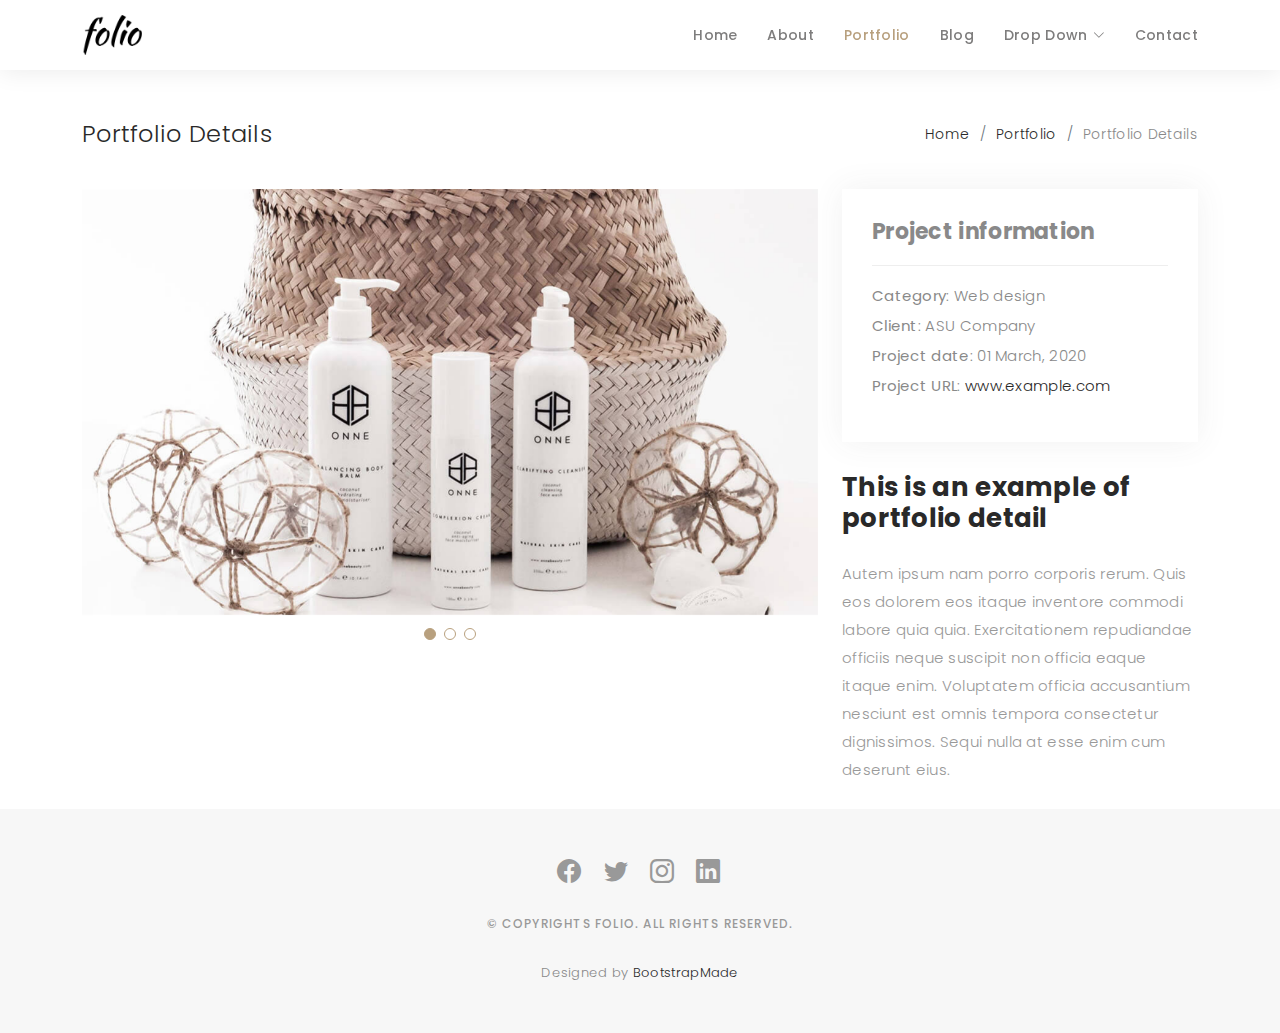
<file: Joh/portfolio-details.html>
<!DOCTYPE html>
<html lang="en">

<head>
  <meta charset="utf-8">
  <meta content="width=device-width, initial-scale=1.0" name="viewport">

  <title>Portfolio Details - Folio Bootstrap Template</title>
  <meta content="" name="description">
  <meta content="" name="keywords">

  <!-- Favicons -->
  <link href="assets/img/favicon.png" rel="icon">
  <link href="assets/img/apple-touch-icon.png" rel="apple-touch-icon">

  <!-- Google Fonts -->
  <link href="https://fonts.googleapis.com/css?family=Poppins:300,300i,400,400i,500,500i,600,600i,700,700i|Playfair+Display:400,400i,500,500i,600,600i,700,700i,900,900i" rel="stylesheet">

  <!-- Vendor CSS Files -->
  <link href="assets/vendor/bootstrap/css/bootstrap.min.css" rel="stylesheet">
  <link href="assets/vendor/bootstrap-icons/bootstrap-icons.css" rel="stylesheet">
  <link href="assets/vendor/boxicons/css/boxicons.min.css" rel="stylesheet">
  <link href="assets/vendor/glightbox/css/glightbox.min.css" rel="stylesheet">
  <link href="assets/vendor/swiper/swiper-bundle.min.css" rel="stylesheet">

  <!-- Template Main CSS File -->
  <link href="assets/css/style.css" rel="stylesheet">

  <!-- =======================================================
  * Template Name: Folio
  * Updated: Mar 10 2023 with Bootstrap v5.2.3
  * Template URL: https://bootstrapmade.com/folio-bootstrap-portfolio-template/
  * Author: BootstrapMade.com
  * License: https://bootstrapmade.com/license/
  ======================================================== -->
</head>

<body>

  <!-- ======= Header ======= -->
  <header id="header" class="fixed-top header-inner-pages">
    <div class="container d-flex align-items-center justify-content-between">

      <a href="index.html" class="logo"><img src="assets/img/logo.png" alt="" class="img-fluid"></a>
      <!-- Uncomment below if you prefer to use an text logo -->
      <!-- <h1 class="logo"><a href="index.html">Folio</a></h1> -->

      <nav id="navbar" class="navbar">
        <ul>
          <li><a class="nav-link scrollto " href="#hero">Home</a></li>
          <li><a class="nav-link scrollto" href="#about">About</a></li>
          <li><a class="nav-link active  scrollto" href="#portfolio">Portfolio</a></li>
          <li><a class="nav-link  scrollto" href="#journal">Blog</a></li>
          <li class="dropdown"><a href="#"><span>Drop Down</span> <i class="bi bi-chevron-down"></i></a>
            <ul>
              <li><a href="#">Drop Down 1</a></li>
              <li class="dropdown"><a href="#"><span>Deep Drop Down</span> <i class="bi bi-chevron-right"></i></a>
                <ul>
                  <li><a href="#">Deep Drop Down 1</a></li>
                  <li><a href="#">Deep Drop Down 2</a></li>
                  <li><a href="#">Deep Drop Down 3</a></li>
                  <li><a href="#">Deep Drop Down 4</a></li>
                  <li><a href="#">Deep Drop Down 5</a></li>
                </ul>
              </li>
              <li><a href="#">Drop Down 2</a></li>
              <li><a href="#">Drop Down 3</a></li>
              <li><a href="#">Drop Down 4</a></li>
            </ul>
          </li>
          <li><a class="nav-link scrollto" href="#contact">Contact</a></li>
        </ul>
        <i class="bi bi-list mobile-nav-toggle"></i>
      </nav><!-- .navbar -->

    </div>
  </header><!-- End Header -->

  <main id="main">

    <!-- ======= Breadcrumbs Section ======= -->
    <section class="breadcrumbs">
      <div class="container">

        <div class="d-flex justify-content-between align-items-center">
          <h2>Portfolio Details</h2>
          <ol>
            <li><a href="index.html">Home</a></li>
            <li><a href="portfolio.html">Portfolio</a></li>
            <li>Portfolio Details</li>
          </ol>
        </div>

      </div>
    </section><!-- Breadcrumbs Section -->

    <!-- ======= Portfolio Details Section ======= -->
    <section id="portfolio-details" class="portfolio-details">
      <div class="container">

        <div class="row gy-4">

          <div class="col-lg-8">
            <div class="portfolio-details-slider swiper">
              <div class="swiper-wrapper align-items-center">

                <div class="swiper-slide">
                  <img src="assets/img/portfolio/portfolio-details-1.jpg" alt="">
                </div>

                <div class="swiper-slide">
                  <img src="assets/img/portfolio/portfolio-details-2.jpg" alt="">
                </div>

                <div class="swiper-slide">
                  <img src="assets/img/portfolio/portfolio-details-3.jpg" alt="">
                </div>

              </div>
              <div class="swiper-pagination"></div>
            </div>
          </div>

          <div class="col-lg-4">
            <div class="portfolio-info">
              <h3>Project information</h3>
              <ul>
                <li><strong>Category</strong>: Web design</li>
                <li><strong>Client</strong>: ASU Company</li>
                <li><strong>Project date</strong>: 01 March, 2020</li>
                <li><strong>Project URL</strong>: <a href="#">www.example.com</a></li>
              </ul>
            </div>
            <div class="portfolio-description">
              <h2>This is an example of portfolio detail</h2>
              <p>
                Autem ipsum nam porro corporis rerum. Quis eos dolorem eos itaque inventore commodi labore quia quia. Exercitationem repudiandae officiis neque suscipit non officia eaque itaque enim. Voluptatem officia accusantium nesciunt est omnis tempora consectetur dignissimos. Sequi nulla at esse enim cum deserunt eius.
              </p>
            </div>
          </div>

        </div>

      </div>
    </section><!-- End Portfolio Details Section -->

  </main><!-- End #main -->

  <!-- ======= Footer ======= -->
  <div id="footer" class="text-center">
    <div class="container">
      <div class="socials-media text-center">

        <ul class="list-unstyled">
          <li><a href="#"><i class="bi bi-facebook"></i></a></li>
          <li><a href="#"><i class="bi bi-twitter"></i></a></li>
          <li><a href="#"><i class="bi bi-instagram"></i></a></li>
          <li><a href="#"><i class="bi bi-linkedin"></i></a></li>
        </ul>

      </div>

      <p>&copy; Copyrights Folio. All rights reserved.</p>

      <div class="credits">
        <!--
        All the links in the footer should remain intact.
        You can delete the links only if you purchased the pro version.
        Licensing information: https://bootstrapmade.com/license/
        Purchase the pro version with working PHP/AJAX contact form: https://bootstrapmade.com/buy/?theme=Folio
      -->
        Designed by <a href="https://bootstrapmade.com/">BootstrapMade</a>
      </div>

    </div>
  </div><!-- End Footer -->

  <a href="#" class="back-to-top d-flex align-items-center justify-content-center"><i class="bi bi-arrow-up-short"></i></a>

  <!-- Vendor JS Files -->
  <script src="assets/vendor/bootstrap/js/bootstrap.bundle.min.js"></script>
  <script src="assets/vendor/glightbox/js/glightbox.min.js"></script>
  <script src="assets/vendor/isotope-layout/isotope.pkgd.min.js"></script>
  <script src="assets/vendor/swiper/swiper-bundle.min.js"></script>
  <script src="assets/vendor/typed.js/typed.min.js"></script>
  <script src="assets/vendor/php-email-form/validate.js"></script>

  <!-- Template Main JS File -->
  <script src="assets/js/main.js"></script>

</body>

</html>
</file>
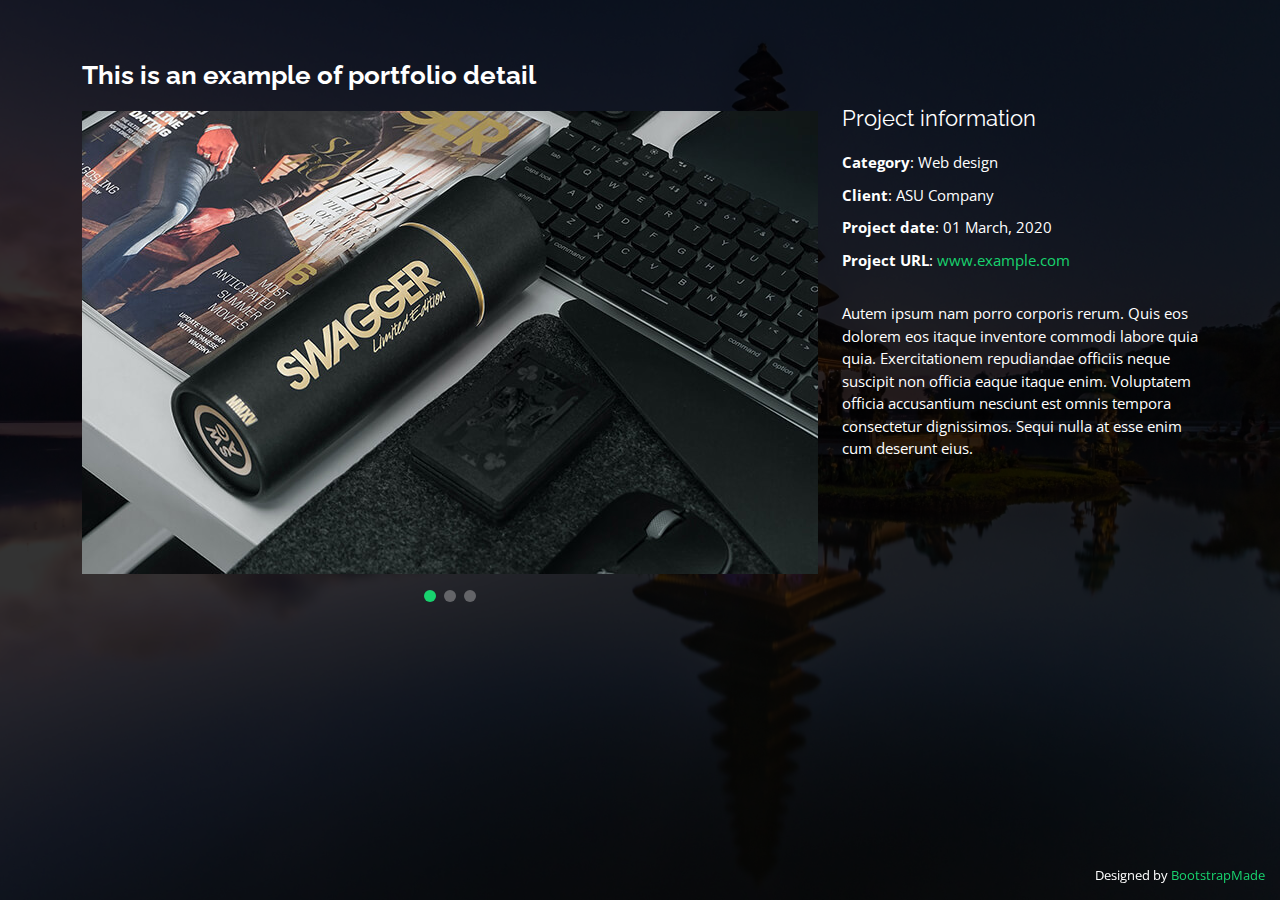
<file: Personal/portfolio-details.html>
<!DOCTYPE html>
<html lang="en">

<head>
  <meta charset="utf-8">
  <meta content="width=device-width, initial-scale=1.0" name="viewport">

  <title>Portfolio Details - Personal Bootstrap Template</title>
  <meta content="" name="description">
  <meta content="" name="keywords">

  <!-- Favicons -->
  <link href="assets/img/favicon.png" rel="icon">
  <link href="assets/img/apple-touch-icon.png" rel="apple-touch-icon">

  <!-- Google Fonts -->
  <link href="https://fonts.googleapis.com/css?family=Open+Sans:300,300i,400,400i,600,600i,700,700i|Raleway:300,300i,400,400i,500,500i,600,600i,700,700i|Poppins:300,300i,400,400i,500,500i,600,600i,700,700i" rel="stylesheet">

  <!-- Vendor CSS Files -->
  <link href="assets/vendor/bootstrap/css/bootstrap.min.css" rel="stylesheet">
  <link href="assets/vendor/bootstrap-icons/bootstrap-icons.css" rel="stylesheet">
  <link href="assets/vendor/boxicons/css/boxicons.min.css" rel="stylesheet">
  <link href="assets/vendor/glightbox/css/glightbox.min.css" rel="stylesheet">
  <link href="assets/vendor/remixicon/remixicon.css" rel="stylesheet">
  <link href="assets/vendor/swiper/swiper-bundle.min.css" rel="stylesheet">

  <!-- Template Main CSS File -->
  <link href="assets/css/style.css" rel="stylesheet">

  <!-- =======================================================
  * Template Name: Personal
  * Updated: Mar 10 2023 with Bootstrap v5.2.3
  * Template URL: https://bootstrapmade.com/personal-free-resume-bootstrap-template/
  * Author: BootstrapMade.com
  * License: https://bootstrapmade.com/license/
  ======================================================== -->
</head>

<body>

  <main id="main">

    <!-- ======= Portfolio Details ======= -->
    <div id="portfolio-details" class="portfolio-details">
      <div class="container">

        <div class="row">

          <div class="col-lg-8">
            <h2 class="portfolio-title">This is an example of portfolio detail</h2>

            <div class="portfolio-details-slider swiper">
              <div class="swiper-wrapper align-items-center">

                <div class="swiper-slide">
                  <img src="assets/img/portfolio/portfolio-details-1.jpg" alt="">
                </div>

                <div class="swiper-slide">
                  <img src="assets/img/portfolio/portfolio-details-2.jpg" alt="">
                </div>

                <div class="swiper-slide">
                  <img src="assets/img/portfolio/portfolio-details-3.jpg" alt="">
                </div>

              </div>
              <div class="swiper-pagination"></div>
            </div>

          </div>

          <div class="col-lg-4 portfolio-info">
            <h3>Project information</h3>
            <ul>
              <li><strong>Category</strong>: Web design</li>
              <li><strong>Client</strong>: ASU Company</li>
              <li><strong>Project date</strong>: 01 March, 2020</li>
              <li><strong>Project URL</strong>: <a href="#">www.example.com</a></li>
            </ul>

            <p>
              Autem ipsum nam porro corporis rerum. Quis eos dolorem eos itaque inventore commodi labore quia quia. Exercitationem repudiandae officiis neque suscipit non officia eaque itaque enim. Voluptatem officia accusantium nesciunt est omnis tempora consectetur dignissimos. Sequi nulla at esse enim cum deserunt eius.
            </p>
          </div>

        </div>

      </div>
    </div><!-- End Portfolio Details -->

  </main><!-- End #main -->

  <div class="credits">
    <!-- All the links in the footer should remain intact. -->
    <!-- You can delete the links only if you purchased the pro version. -->
    <!-- Licensing information: https://bootstrapmade.com/license/ -->
    <!-- Purchase the pro version with working PHP/AJAX contact form: https://bootstrapmade.com/personal-free-resume-bootstrap-template/ -->
    Designed by <a href="https://bootstrapmade.com/">BootstrapMade</a>
  </div>

  <!-- Vendor JS Files -->
  <script src="assets/vendor/purecounter/purecounter_vanilla.js"></script>
  <script src="assets/vendor/bootstrap/js/bootstrap.bundle.min.js"></script>
  <script src="assets/vendor/glightbox/js/glightbox.min.js"></script>
  <script src="assets/vendor/isotope-layout/isotope.pkgd.min.js"></script>
  <script src="assets/vendor/swiper/swiper-bundle.min.js"></script>
  <script src="assets/vendor/waypoints/noframework.waypoints.js"></script>
  <script src="assets/vendor/php-email-form/validate.js"></script>

  <!-- Template Main JS File -->
  <script src="assets/js/main.js"></script>

</body>

</html>
</file>
<file: Joh/assets/css/style.css>
/*--------------------------------------------------------------
# General
--------------------------------------------------------------*/
body {
  background: #ffffff;
  color: #898989;
  font-family: "Poppins", helvetica;
  font-size: 15px;
  font-weight: 300;
  line-height: 20px;
  letter-spacing: 0.02em;
  overflow-x: hidden;
  margin: 0 auto;
  padding: 0;
  box-sizing: border-box;
}

h1,
h2,
h3,
h4,
h5,
h6 {
  margin: 0;
}

h2 {
  color: #292929;
  font-weight: 600;
}

h4 {
  color: #292929;
  font-size: 14px;
  font-weight: 600;
}

a {
  color: #292929;
  text-decoration: none !important;
  transition: all 0.5s ease-in-out 0s;
}

a:hover {
  transition: all 0.5s ease-in-out 0s;
}

p {
  margin: 25px 0;
  padding: 0;
  font-size: 15px;
  color: #999999;
  line-height: 28px;
}

::-moz-selection {
  background: #b8a07e;
  color: #fff;
}

::selection {
  background: #b8a07e;
  color: #fff;
}

.btn {
  background: #333;
  border: medium none;
  border-radius: 0;
  color: #fff;
  font-size: 12px;
  height: 50px;
  line-height: 50px;
  padding: 0 30px;
  text-transform: uppercase;
}

.btn:hover,
.btn:focus {
  color: #fff;
}

.padDiv {
  padding: 30px 20px;
}

.section-title {
  margin-bottom: 70px;
}

.section-title h2 {
  font-size: 25px;
  letter-spacing: 2px;
  text-transform: uppercase;
}

.form-control {
  background-color: transparent;
  border: 1px solid #999;
  border-radius: 0;
  color: #999999;
  font-size: 12px;
  font-weight: 500;
  height: 50px;
  letter-spacing: 0.1em;
  padding-left: 10px;
  margin: 0 0 25px 0;
  line-height: 14px;
  text-transform: uppercase;
}

.form-control:focus {
  box-shadow: none;
  outline: 0 none;
}

.paddsection {
  padding-top: 90px;
  padding-bottom: 90px;
}

.paddsections {
  padding-top: 90px;
  padding-bottom: 90px !important;
}

.hvr-shutter-in-horizontal::before {
  background: #333;
}

.hvr-shutter-in-horizontal:hover {
  background: #b8a07e;
}

.mb-30 {
  margin-bottom: 30px;
}

.main-content {
  padding-top: 140px;
}

/*--------------------------------------------------------------
# Back to top button
--------------------------------------------------------------*/
.back-to-top {
  position: fixed;
  visibility: hidden;
  opacity: 0;
  right: 15px;
  bottom: 15px;
  z-index: 996;
  background: #b8a07e;
  width: 40px;
  height: 40px;
  border-radius: 4px;
  transition: all 0.4s;
}

.back-to-top i {
  font-size: 28px;
  color: #fff;
  line-height: 0;
}

.back-to-top:hover {
  background: #c6b398;
  color: #fff;
}

.back-to-top.active {
  visibility: visible;
  opacity: 1;
}

/*--------------------------------------------------------------
# Header
--------------------------------------------------------------*/
#header {
  transition: all 0.5s;
  z-index: 997;
  padding: 15px 0;
  background-color: #fff;
  top: -100%;
  box-shadow: 0px 2px 25px rgba(0, 0, 0, 0.08);
}

#header.header-scrolled,
#header.header-inner-pages {
  top: 0;
}

#header .logo {
  font-size: 30px;
  margin: 0;
  padding: 0;
  line-height: 1;
  font-weight: 600;
  letter-spacing: 1px;
  font-family: "Playfair Display", sans-serif;
  font-style: italic;
}

#header .logo a {
  color: #898989;
}

#header .logo img {
  max-height: 40px;
}

@media (max-width: 992px) {
  #header {
    border: 0;
  }
}

/*--------------------------------------------------------------
# Navigation Menu
--------------------------------------------------------------*/
/**
* Desktop Navigation 
*/
.navbar {
  padding: 0;
}

.navbar ul {
  margin: 0;
  padding: 0;
  display: flex;
  list-style: none;
  align-items: center;
}

.navbar li {
  position: relative;
}

.navbar a,
.navbar a:focus {
  display: flex;
  align-items: center;
  justify-content: space-between;
  padding: 10px 0 10px 30px;
  font-family: "Poppins", sans-serif;
  font-size: 14px;
  font-weight: 500;
  color: #7e7d7d;
  white-space: nowrap;
  transition: 0.3s;
}

.navbar a i,
.navbar a:focus i {
  font-size: 12px;
  line-height: 0;
  margin-left: 5px;
}

.navbar a:hover,
.navbar .active,
.navbar .active:focus,
.navbar li:hover>a {
  color: #b8a07e;
}

.navbar .dropdown ul {
  display: block;
  position: absolute;
  left: 30px;
  top: calc(100% + 30px);
  margin: 0;
  padding: 10px 0;
  z-index: 99;
  opacity: 0;
  visibility: hidden;
  background: #fff;
  box-shadow: 0px 0px 30px rgba(127, 137, 161, 0.25);
  transition: 0.3s;
}

.navbar .dropdown ul li {
  min-width: 200px;
}

.navbar .dropdown ul a {
  padding: 10px 20px;
  font-weight: 400;
}

.navbar .dropdown ul a i {
  font-size: 12px;
}

.navbar .dropdown ul a:hover,
.navbar .dropdown ul .active:hover,
.navbar .dropdown ul li:hover>a {
  color: #b8a07e;
}

.navbar .dropdown:hover>ul {
  opacity: 1;
  top: 100%;
  visibility: visible;
}

.navbar .dropdown .dropdown ul {
  top: 0;
  left: calc(100% - 30px);
  visibility: hidden;
}

.navbar .dropdown .dropdown:hover>ul {
  opacity: 1;
  top: 0;
  left: 100%;
  visibility: visible;
}

@media (max-width: 1366px) {
  .navbar .dropdown .dropdown ul {
    left: -90%;
  }

  .navbar .dropdown .dropdown:hover>ul {
    left: -100%;
  }
}

/**
* Mobile Navigation 
*/
.mobile-nav-toggle {
  color: #4b4a4a;
  font-size: 28px;
  cursor: pointer;
  display: none;
  line-height: 0;
  transition: 0.5s;
}

.mobile-nav-toggle.bi-x {
  color: #fff;
}

@media (max-width: 991px) {
  .mobile-nav-toggle {
    display: block;
  }

  .navbar ul {
    display: none;
  }
}

.navbar-mobile {
  position: fixed;
  overflow: hidden;
  top: 0;
  right: 0;
  left: 0;
  bottom: 0;
  background: rgba(49, 49, 49, 0.9);
  transition: 0.3s;
}

.navbar-mobile .mobile-nav-toggle {
  position: absolute;
  top: 15px;
  right: 15px;
}

.navbar-mobile ul {
  display: block;
  position: absolute;
  top: 55px;
  right: 15px;
  bottom: 15px;
  left: 15px;
  padding: 10px 0;
  border-radius: 10px;
  background-color: #fff;
  overflow-y: auto;
  transition: 0.3s;
}

.navbar-mobile a,
.navbar-mobile a:focus {
  padding: 10px 20px;
  font-size: 15px;
  color: #4b4a4a;
}

.navbar-mobile a:hover,
.navbar-mobile .active,
.navbar-mobile li:hover>a {
  color: #b8a07e;
}

.navbar-mobile .getstarted,
.navbar-mobile .getstarted:focus {
  margin: 15px;
}

.navbar-mobile .dropdown ul {
  position: static;
  display: none;
  margin: 10px 20px;
  padding: 10px 0;
  z-index: 99;
  opacity: 1;
  visibility: visible;
  background: #fff;
  box-shadow: 0px 0px 30px rgba(127, 137, 161, 0.25);
}

.navbar-mobile .dropdown ul li {
  min-width: 200px;
}

.navbar-mobile .dropdown ul a {
  padding: 10px 20px;
}

.navbar-mobile .dropdown ul a i {
  font-size: 12px;
}

.navbar-mobile .dropdown ul a:hover,
.navbar-mobile .dropdown ul .active:hover,
.navbar-mobile .dropdown ul li:hover>a {
  color: #b8a07e;
}

.navbar-mobile .dropdown>.dropdown-active {
  display: block;
}

/*--------------------------------------------------------------
# Hero
--------------------------------------------------------------*/
#hero {
  background: url("../img/home-bg.jpg") repeat scroll center center/cover;
  height: 100vh;
  width: 100%;
}

#hero .hero-content {
  height: 100vh;
  text-align: left;
  width: 100%;
  display: flex;
  justify-content: center;
  flex-direction: column;
}

.hero-content h1 {
  font-size: 40px;
  font-weight: 700;
  margin-bottom: 10px;
  text-transform: uppercase;
  color: #fff;
}

.hero-content p {
  font-size: 13px;
  letter-spacing: 3px;
  margin-top: 0;
  margin-bottom: 30px;
  text-transform: capitalize;
  color: #fff;
  font-weight: 500;
}

.hero-content .list-social li {
  float: left;
  margin-right: 20px;
}

.hero-content .list-social li i {
  color: #fff;
  font-size: 15px;
}

/*--------------------------------------------------------------
# Breadcrumbs
--------------------------------------------------------------*/
.breadcrumbs {
  padding: 120px 0 0 0;
  background-color: white;
  min-height: 40px;
}

@media (max-width: 992px) {
  .breadcrumbs {
    padding-top: 100px;
  }
}

.breadcrumbs h2 {
  font-size: 24px;
  font-weight: 300;
  margin: 0;
}

@media (max-width: 992px) {
  .breadcrumbs h2 {
    margin: 0 0 10px 0;
  }
}

.breadcrumbs ol {
  display: flex;
  flex-wrap: wrap;
  list-style: none;
  padding: 0;
  margin: 0;
  font-size: 14px;
}

.breadcrumbs ol li+li {
  padding-left: 10px;
}

.breadcrumbs ol li+li::before {
  display: inline-block;
  padding-right: 10px;
  color: #6c757d;
  content: "/";
}

@media (max-width: 768px) {
  .breadcrumbs .d-flex {
    display: block !important;
  }

  .breadcrumbs ol {
    display: block;
  }

  .breadcrumbs ol li {
    display: inline-block;
  }
}

/*-----------------------------------------------------------------------------------*/
/*  About
/*-----------------------------------------------------------------------------------*/
#about {
  width: 100%;
  height: auto;
  background: #f7f7f7;
  padding-top: 120px;
}

#about .div-img-bg {
  padding-bottom: 30px;
  border: 20px solid #b8a07e;
}

#about .div-img-bg .about-img img {
  width: 100%;
  box-shadow: 0px 0px 85px 0px rgba(0, 0, 0, 0.14);
  margin-top: -60px;
  margin-left: 40px;
  height: 400px;
  -o-object-fit: cover;
  object-fit: cover;
}

#about .about-descr .p-heading {
  font-family: "Playfair Display", serif;
  font-size: 28px;
  text-align: left;
}

#about .about-descr .separator {
  max-width: 80%;
  margin-bottom: 0;
  text-align: left;
}

/*--------------------------------------------------------------
# Services
--------------------------------------------------------------*/
#services {
  background: #f7f7f7;
  position: relative;
  padding-bottom: 80px;
}

.services-block span {
  margin: 10px 0;
  position: relative;
  font-size: 13px;
  color: #292929;
  letter-spacing: 0.1em;
  font-weight: 500;
  text-transform: uppercase;
  display: block;
}

.services-block .separator {
  margin: 0;
  font-size: 13px;
  line-height: 22px;
}

.services-block i {
  font-size: 44px;
  color: #b8a07e;
  line-height: 44px;
}

.services-slider .swiper-pagination {
  margin-top: 30px;
  position: relative;
}

.services-slider .swiper-pagination .swiper-pagination-bullet {
  width: 12px;
  height: 12px;
  background-color: #fff;
  opacity: 1;
  border: 1px solid #b8a07e;
}

.services-slider .swiper-pagination .swiper-pagination-bullet-active {
  background-color: #b8a07e;
}

/*--------------------------------------------------------------
# Portfolio
--------------------------------------------------------------*/
#portfolio {
  position: relative;
  padding-bottom: 50px;
}

#portfolio #portfolio-flters {
  padding: 0;
  margin: 0 auto 35px auto;
  list-style: none;
  text-align: center;
  border-radius: 50px;
  padding: 2px 15px;
}

#portfolio #portfolio-flters li {
  cursor: pointer;
  display: inline-block;
  padding: 10px 15px 8px 15px;
  font-size: 14px;
  font-weight: 600;
  line-height: 1;
  text-transform: uppercase;
  color: #999999;
  margin-bottom: 5px;
  transition: all 0.3s ease-in-out;
}

#portfolio #portfolio-flters li:hover,
#portfolio #portfolio-flters li.filter-active {
  color: #b8a07e;
}

#portfolio #portfolio-flters li:last-child {
  margin-right: 0;
}

#portfolio .portfolio-item {
  margin-bottom: 30px;
}

#portfolio .portfolio-item .portfolio-info {
  opacity: 0;
  position: absolute;
  left: 30px;
  right: 30px;
  bottom: 0;
  z-index: 3;
  transition: all ease-in-out 0.3s;
  background: rgba(255, 255, 255, 0.9);
  padding: 15px;
}

#portfolio .portfolio-item .portfolio-info h4 {
  font-size: 18px;
  color: #666;
  font-weight: 600;
  margin-bottom: 10px;
}

#portfolio .portfolio-item .portfolio-info p {
  color: #999;
  font-size: 14px;
  margin: 0;
  padding: 0;
}

#portfolio .portfolio-item .portfolio-info .preview-link,
#portfolio .portfolio-item .portfolio-info .details-link {
  position: absolute;
  right: 40px;
  font-size: 24px;
  top: calc(50% - 18px);
  color: #b8a07e;
}

#portfolio .portfolio-item .portfolio-info .preview-link:hover,
#portfolio .portfolio-item .portfolio-info .details-link:hover {
  color: #cab89f;
}

#portfolio .portfolio-item .portfolio-info .details-link {
  right: 10px;
}

#portfolio .portfolio-item:hover .portfolio-info {
  opacity: 1;
  bottom: 20px;
}

/*--------------------------------------------------------------
# Portfolio Details
--------------------------------------------------------------*/
.portfolio-details {
  padding-top: 40px;
}

.portfolio-details .portfolio-details-slider img {
  width: 100%;
}

.portfolio-details .portfolio-details-slider .swiper-pagination {
  margin-top: 20px;
  position: relative;
}

.portfolio-details .portfolio-details-slider .swiper-pagination .swiper-pagination-bullet {
  width: 12px;
  height: 12px;
  background-color: #fff;
  opacity: 1;
  border: 1px solid #b8a07e;
}

.portfolio-details .portfolio-details-slider .swiper-pagination .swiper-pagination-bullet-active {
  background-color: #b8a07e;
}

.portfolio-details .portfolio-info {
  padding: 30px;
  box-shadow: 0px 0 30px rgba(75, 74, 74, 0.08);
}

.portfolio-details .portfolio-info h3 {
  font-size: 22px;
  font-weight: 700;
  margin-bottom: 20px;
  padding-bottom: 20px;
  border-bottom: 1px solid #eee;
}

.portfolio-details .portfolio-info ul {
  list-style: none;
  padding: 0;
  font-size: 15px;
}

.portfolio-details .portfolio-info ul li+li {
  margin-top: 10px;
}

.portfolio-details .portfolio-description {
  padding-top: 30px;
}

.portfolio-details .portfolio-description h2 {
  font-size: 26px;
  font-weight: 700;
  margin-bottom: 20px;
}

.portfolio-details .portfolio-description p {
  padding: 0;
}

/*--------------------------------------------------------------
# Journal
--------------------------------------------------------------*/
#journal,
#journal-blog {
  height: auto;
  width: 100%;
  background: #f7f7f7;
  padding-bottom: 60px;
  position: relative;
}

#journal-blog {
  background: #fff;
  padding-bottom: 30px;
}

#journal .journal-block {
  display: inline-block;
  height: auto;
  width: 100%;
}

#journal .journal-block .journal-info {
  position: relative;
}

.journal-block .journal-info img {
  max-width: 100%;
}

.journal-block .journal-info .journal-txt {
  padding: 25px 0px;
  position: relative;
}

.journal-block .journal-info .journal-txt h4 a {
  display: block;
  font-size: 19px;
  line-height: 24px;
  margin: 0 0 13px 0;
  font-weight: 500;
  color: #292929;
  transition: all 0.5s ease-in-out 0s;
}

.journal-block .journal-info .journal-txt h4 a:hover {
  color: #b8a07e;
  transition: all 0.5s ease-in-out 0s;
}

.journal-block .journal-info .journal-txt p {
  margin: 0;
  font-size: 14px;
  line-height: 24px;
}

/*--------------------------------------------------------------
# Journal
--------------------------------------------------------------*/
#contact {
  height: auto;
  width: 100%;
}

.contact-details {
  list-style: none;
  margin: 0;
  padding: 0;
}

.contact-details li {
  padding-bottom: 10px;
}

#contact input,
#contact textarea {
  width: 100%;
  margin-bottom: 5px;
}

#contact textarea {
  min-height: 160px;
}

.php-email-form .error-message {
  display: none;
  color: #fff;
  background: #ed3c0d;
  text-align: left;
  padding: 15px;
  margin-bottom: 15px;
  font-weight: 600;
}

.php-email-form .error-message br+br {
  margin-top: 25px;
}

.php-email-form .sent-message {
  display: none;
  color: #fff;
  background: #18d26e;
  text-align: center;
  padding: 15px;
  font-weight: 600;
  margin-bottom: 15px;
}

.php-email-form .loading {
  display: none;
  background: #fff;
  text-align: center;
  padding: 15px;
  margin-bottom: 15px;
}

.php-email-form .loading:before {
  content: "";
  display: inline-block;
  border-radius: 50%;
  width: 24px;
  height: 24px;
  margin: 0 10px -6px 0;
  border: 3px solid #18d26e;
  border-top-color: #eee;
  animation: animate-loading 1s linear infinite;
}

@keyframes animate-loading {
  0% {
    transform: rotate(0deg);
  }

  100% {
    transform: rotate(360deg);
  }
}

/*--------------------------------------------------------------
# Blog
--------------------------------------------------------------*/
/*  Navbar fixd page */
.subpage-nav {
  display: block !important;
}

/*-----------------------------------------------------------------------------------*/
/*  /* Single page */
/*-----------------------------------------------------------------------------------*/
#journal-blog {
  padding-top: 140px;
}

/* main content */
.main-content {
  background: #f7f7f7;
}

.main-content .container-main {
  display: inline-block;
  width: 100%;
}

.main-content .container-main .block-main {
  margin-bottom: 30px;
  overflow: hidden;
}

.container-main .block-main .content-main {
  background: #fff none repeat scroll 0 0;
  display: inline-block;
  width: 100%;
}

.journal-txt h4 a {
  display: block;
  font-size: 19px;
  line-height: 24px;
  margin: 0 0 13px 0;
  font-weight: 500;
  color: #292929;
  transition: all 0.5s ease-in-out 0s;
}

.journal-txt h4 a:hover {
  color: #b8a07e;
  transition: all 0.5s ease-in-out 0s;
}

.post-meta ul li {
  font-size: 12px;
  font-weight: normal;
  margin-left: 8px;
  margin-right: 8px;
  text-transform: capitalize;
  display: inline-block;
  float: none;
}

.content-main .post-meta a {
  color: #a2a2a2;
  margin-left: 5px;
}

/* Commonts */
.comments {
  background: #fff;
}

.entry-comments h6 {
  margin-right: 10px;
  font-size: 13px;
  letter-spacing: 0.1em;
  font-weight: 500;
}

.entry-comments-item {
  margin-top: 40px;
  padding-bottom: 40px;
  border-bottom: 1px solid #f2f2f2;
}

.entry-comments-avatar {
  position: absolute;
  display: block;
  border-radius: 50%;
  width: 60px;
  height: 60px;
}

.entry-comments-body {
  padding-left: 86px;
}

.entry-comments-author {
  margin-right: 10px;
  font-size: 13px;
  color: #292929;
  letter-spacing: 0.1em;
  font-weight: 500;
}

.rep {
  font-size: 13px;
  color: #292929;
  letter-spacing: 0.1em;
  font-weight: 500;
  text-transform: capitalize;
}

.entry-comments span a {
  font-size: 13px;
  color: #999;
}

.entry-comments-reply {
  padding-left: 10%;
}

/* Commonts form */
.cmt {
  background: #fff;
}

blockquote {
  padding: 40px;
  background-color: #f2f2f2;
  margin: 30px 0;
  border: none;
  border-left: 4px solid #b8a07e;
}

/*--------------------------------------------------------------
# Footer
--------------------------------------------------------------*/
#footer {
  background: #f7f7f7;
  padding-top: 50px;
  padding-bottom: 50px;
}

#footer .socials-media {
  width: 100%;
}

#footer .socials-media ul {
  display: inline-block;
  float: none;
  margin: 0 0 20px 0;
}

#footer .socials-media ul li {
  float: left;
  margin-left: 10px;
  margin-right: 10px;
}

#footer .socials-media ul li a {
  font-size: 24px;
  color: #999;
  letter-spacing: 0.1em;
  font-weight: 500;
  background: transparent;
  text-transform: uppercase;
  transition: all 0.5s ease-in-out 0s;
}

#footer .socials-media ul li a:hover {
  color: #b8a07e;
  transition: all 0.5s ease-in-out 0s;
}

#footer p {
  font-size: 12px;
  letter-spacing: 0.1em;
  font-weight: 500;
  margin-top: 0;
  text-transform: uppercase;
}

.credits {
  font-size: 13px;
}

/** Width between 1200x to 0
 *  ~~~~~~~~~~~~~~~~~~~~~~~~~~~~~~~~~~~~
 */
/** Width between 992px to 1199px
 *  ~~~~~~~~~~~~~~~~~~~~~~~~~~~~~~~~~~~~
 */
/** Width between 768px to 991px
 *  ~~~~~~~~~~~~~~~~~~~~~~~~~~~~~~~~~~~~
 */
@media (min-width: 768px) and (max-width: 991px) {

  /* Navbar */
  nav {
    padding: 10px 15px;
  }

  .nav-menu {
    margin-top: 40px;
    display: none;
    float: none;
    width: 100%;
  }

  .nav-menu li {
    float: none;
    width: 100%;
    text-align: center;
    border-top: 1px solid #f7f7f7;
    line-height: 45px;
    margin-left: 0;
    padding-top: 10px;
    padding-bottom: 10px;
  }

  .responsive {
    float: right;
    padding-top: 15px;
    display: block;
  }

  /* About */
  .head-info .header-content .cmaster h1 {
    font-size: 32px;
  }

  #about .div-img-bg {
    padding: 0;
  }

  #about .div-img-bg .about-img img {
    margin-top: 0%;
    margin-left: calc(0% - 0px);
  }

  #about .about-descr .p-heading {
    font-size: 20px;
  }

  #about .about-descr .separator {
    max-width: 100%;
    margin-bottom: 0;
  }

  /* portfolio */
  #portfolio .portfolio-list .nav li {
    float: none;
    margin: 20px;
    display: inline-block;
  }

  /* journal */
  #journal .journal-block .journal-info {
    margin-bottom: 30px;
  }

  /* Contact */
  .contact-contact {
    margin-bottom: 30px;
  }

  /* Footer */
  #footer .socials-media ul li {
    margin-right: 0;
    margin-left: 0;
    float: none;
    display: inline-block;
  }
}

/** Width between 767px to 0
 *  ~~~~~~~~~~~~~~~~~~~~~~~~~~~~~~~~~~~~
 */
@media (max-width: 767px) {

  /* Navbar */
  nav {
    padding: 20px 15px;
  }

  .nav-menu {
    margin-top: 40px;
    display: none;
    float: none;
    width: 100%;
  }

  .nav-menu li {
    float: none;
    width: 100%;
    text-align: center;
    border-top: 1px solid #f7f7f7;
    line-height: 45px;
    margin-left: 0;
    padding-top: 10px;
    padding-bottom: 10px;
  }

  .responsive {
    float: right;
    padding-top: 15px;
    display: block;
  }

  /* About */
  .head-info .header-content h1 {
    font-size: 32px;
  }

  #about .div-img-bg {
    padding: 0;
  }

  #about .div-img-bg .about-img img {
    margin-top: 0%;
    margin-left: calc(0% - 0px);
  }

  #about .about-descr .p-heading {
    font-size: 20px;
  }

  #about .about-descr .separator {
    max-width: 100%;
    margin-bottom: 0;
  }

  /* portfolio */
  #portfolio .portfolio-list .nav li {
    float: none;
    margin: 20px;
    display: inline-block;
  }

  /* journal */
  #journal .journal-block .journal-info {
    margin-bottom: 30px;
  }

  /* Contact */
  .contact-contact {
    margin-bottom: 30px;
  }

  /* Footer */
  #footer .socials-media ul li {
    margin-right: 0;
    margin-left: 0;
    float: none;
    display: inline-block;
  }
}

/** Width between 600px to 0
 *  ~~~~~~~~~~~~~~~~~~~~~~~~~~~~~~~~~~~~
 */
@media (max-width: 600px) {

  /* Navbar */
  nav {
    padding: 20px 15px;
  }

  .nav-menu {
    margin-top: 40px;
    display: none;
    float: none;
    width: 100%;
  }

  .nav-menu li {
    float: none;
    width: 100%;
    text-align: center;
    border-top: 1px solid #f7f7f7;
    line-height: 45px;
    margin-left: 0;
    padding-top: 10px;
    padding-bottom: 10px;
  }

  .responsive {
    float: right;
    padding-top: 15px;
    display: block;
  }

  /* About */
  .head-info .header-content h1 {
    font-size: 32px;
  }

  #about .div-img-bg {
    padding: 0;
  }

  #about .div-img-bg .about-img img {
    margin-top: 0%;
    margin-left: calc(0% - 0px);
  }

  #about .about-descr .p-heading {
    font-size: 20px;
  }

  #about .about-descr .separator {
    max-width: 100%;
    margin-bottom: 0;
  }

  /* portfolio */
  #portfolio .portfolio-list .nav li {
    float: none;
    margin: 10px;
    display: inline-block;
  }

  /* journal */
  #journal .journal-block .journal-info {
    margin-bottom: 30px;
  }

  /* Contact */
  .contact-contact {
    margin-bottom: 30px;
  }

  /* Footer */
  #footer .socials-media ul li {
    margin-right: 0;
    margin-left: 0;
    float: none;
    display: inline-block;
  }
}

/** Width between 480px to 0
 *  ~~~~~~~~~~~~~~~~~~~~~~~~~~~~~~~~~~~~
 */
@media (max-width: 480px) {

  /* Navbar */
  nav {
    padding: 20px 15px;
  }

  .nav-menu {
    margin-top: 40px;
    display: none;
    float: none;
    width: 100%;
  }

  .nav-menu li {
    float: none;
    width: 100%;
    text-align: center;
    border-top: 1px solid #f7f7f7;
    line-height: 45px;
    margin-left: 0;
    padding-top: 10px;
    padding-bottom: 10px;
  }

  .responsive {
    float: right;
    padding-top: 15px;
    display: block;
  }

  /* About */
  .head-info .header-content h1 {
    font-size: 32px;
  }

  #about .div-img-bg {
    padding: 0;
  }

  #about .div-img-bg .about-img img {
    margin-top: 0%;
    margin-left: calc(0% - 0px);
  }

  #about .about-descr .p-heading {
    font-size: 20px;
  }

  #about .about-descr .separator {
    max-width: 100%;
    margin-bottom: 0;
  }

  /* portfolio */
  #portfolio .portfolio-list .nav li {
    float: none;
    margin: 20px;
  }

  /* journal */
  #journal .journal-block .journal-info {
    margin-bottom: 30px;
  }

  /* Contact */
  .contact-contact {
    margin-bottom: 30px;
  }

  /* Footer */
  #footer .socials-media ul li {
    margin-right: 0;
    margin-left: 0;
    float: none;
    display: inline-block;
  }
}

/** Width between 320px to 0
 *  ~~~~~~~~~~~~~~~~~~~~~~~~~~~~~~~~~~~~
 */
@media (max-width: 320px) {

  /* Navbar */
  nav {
    padding: 20px 15px;
  }

  .nav-menu {
    margin-top: 40px;
    display: none;
    float: none;
    width: 100%;
  }

  .nav-menu li {
    float: none;
    width: 100%;
    text-align: center;
    border-top: 1px solid #f7f7f7;
    line-height: 45px;
    margin-left: 0;
    padding-top: 10px;
    padding-bottom: 10px;
  }

  .responsive {
    float: right;
    padding-top: 15px;
    display: block;
  }

  /* About */
  .head-info .header-content h1 {
    font-size: 32px;
  }

  #about .div-img-bg {
    padding: 0;
  }

  #about .div-img-bg .about-img img {
    margin-top: 0%;
    margin-left: calc(0% - 0px);
  }

  #about .about-descr .p-heading {
    font-size: 20px;
  }

  #about .about-descr .separator {
    max-width: 100%;
    margin-bottom: 0;
  }

  /* portfolio */
  #portfolio .portfolio-list .nav li {
    float: none;
    margin: 20px;
  }

  /* journal */
  #journal .journal-block .journal-info {
    margin-bottom: 30px;
  }

  /* Contact */
  .contact-contact {
    margin-bottom: 30px;
  }

  /* Footer */
  #footer .socials-media ul li {
    margin-right: 0;
    margin-left: 0;
    float: none;
    display: inline-block;
  }

  /* Single page */
  .entry-comments-body span {
    display: inline-block;
    margin-right: 0;
  }
}

.img-fluid {
  object-fit: fill;
}
</file>
<file: Personal/assets/css/style.css>
/**
* Template Name: Personal
* Updated: Mar 10 2023 with Bootstrap v5.2.3
* Template URL: https://bootstrapmade.com/personal-free-resume-bootstrap-template/
* Author: BootstrapMade.com
* License: https://bootstrapmade.com/license/
*/

/*--------------------------------------------------------------
# General
--------------------------------------------------------------*/
body {
  font-family: "Open Sans", sans-serif;
  background-color: #040404;
  color: #fff;
  position: relative;
  background: transparent;
}

body::before {
  content: "";
  position: fixed;
  background: #040404 url("../img/bg.jpg") top right no-repeat;
  background-size: cover;
  left: 0;
  right: 0;
  top: 0;
  height: 100vh;
  z-index: -1;
}

@media (min-width: 1024px) {
  body::before {
    background-attachment: fixed;
  }
}

a {
  color: #18d26e;
  text-decoration: none;
}

a:hover {
  color: #35e888;
  text-decoration: none;
}

h1,
h2,
h3,
h4,
h5,
h6 {
  font-family: "Raleway", sans-serif;
}

/*--------------------------------------------------------------
# Header
--------------------------------------------------------------*/
#header {
  transition: ease-in-out 0.3s;
  position: relative;
  height: 100vh;
  display: flex;
  align-items: center;
  z-index: 997;
  overflow-y: auto;
}

#header * {
  transition: ease-in-out 0.3s;
}

#header h1 {
  font-size: 48px;
  margin: 0;
  padding: 0;
  line-height: 1;
  font-weight: 700;
  font-family: "Poppins", sans-serif;
}

#header h1 a,
#header h1 a:hover {
  color: #fff;
  line-height: 1;
  display: inline-block;
}

#header h2 {
  font-size: 24px;
  margin-top: 20px;
  color: rgba(255, 255, 255, 0.8);
}

#header h2 span {
  color: #fff;
  border-bottom: 2px solid #18d26e;
  padding-bottom: 6px;
}

#header img {
  padding: 0;
  margin: 0;
}

#header .social-links {
  margin-top: 40px;
  display: flex;
}

#header .social-links a {
  font-size: 16px;
  display: flex;
  justify-content: center;
  align-items: center;
  background: rgba(255, 255, 255, 0.1);
  color: #fff;
  line-height: 1;
  margin-right: 8px;
  border-radius: 50%;
  width: 40px;
  height: 40px;
}

#header .social-links a:hover {
  background: #18d26e;
}

@media (max-width: 992px) {
  #header h1 {
    font-size: 36px;
  }

  #header h2 {
    font-size: 20px;
    line-height: 30px;
  }

  #header .social-links {
    margin-top: 15px;
  }

  #header .container {
    display: flex;
    flex-direction: column;
    align-items: center;
  }
}

/* Header Top */
#header.header-top {
  height: 80px;
  position: fixed;
  left: 0;
  top: 0;
  right: 0;
  background: rgba(0, 0, 0, 0.9);
}

#header.header-top .social-links,
#header.header-top h2 {
  display: none;
}

#header.header-top h1 {
  margin-right: auto;
  font-size: 36px;
}

#header.header-top .container {
  display: flex;
  align-items: center;
}

#header.header-top .navbar {
  margin: 0;
}

@media (max-width: 768px) {
  #header.header-top {
    height: 60px;
  }

  #header.header-top h1 {
    font-size: 26px;
  }
}

/*--------------------------------------------------------------
# Navigation Menu
--------------------------------------------------------------*/
/**
* Desktop Navigation 
*/
.navbar {
  padding: 0;
  margin-top: 35px;
}

.navbar ul {
  margin: 0;
  padding: 0;
  display: flex;
  list-style: none;
  align-items: center;
}

.navbar li {
  position: relative;
}

.navbar li+li {
  margin-left: 30px;
}

.navbar a,
.navbar a:focus {
  display: flex;
  align-items: center;
  justify-content: space-between;
  padding: 0;
  font-family: "Poppins", sans-serif;
  font-size: 16px;
  font-weight: 400;
  color: rgba(255, 255, 255, 0.7);
  white-space: nowrap;
  transition: 0.3s;
}

.navbar a i,
.navbar a:focus i {
  font-size: 12px;
  line-height: 0;
  margin-left: 5px;
}

.navbar a:before {
  content: "";
  position: absolute;
  width: 0;
  height: 2px;
  bottom: -4px;
  left: 0;
  background-color: #18d26e;
  visibility: hidden;
  width: 0px;
  transition: all 0.3s ease-in-out 0s;
}

.navbar a:hover:before,
.navbar li:hover>a:before,
.navbar .active:before {
  visibility: visible;
  width: 25px;
}

.navbar a:hover,
.navbar .active,
.navbar .active:focus,
.navbar li:hover>a {
  color: #fff;
}

/**
* Mobile Navigation 
*/
.mobile-nav-toggle {
  color: #fff;
  font-size: 28px;
  cursor: pointer;
  display: none;
  line-height: 0;
  transition: 0.5s;
  position: fixed;
  right: 15px;
  top: 15px;
}

@media (max-width: 991px) {
  .mobile-nav-toggle {
    display: block;
  }

  .navbar ul {
    display: none;
  }
}

.navbar-mobile {
  position: fixed;
  overflow: hidden;
  top: 0;
  right: 0;
  left: 0;
  bottom: 0;
  background: rgba(0, 0, 0, 0.9);
  transition: 0.3s;
  z-index: 999;
  margin-top: 0;
}

.navbar-mobile .mobile-nav-toggle {
  position: absolute;
  top: 15px;
  right: 15px;
}

.navbar-mobile ul {
  display: block;
  position: absolute;
  top: 55px;
  right: 15px;
  bottom: 45px;
  left: 15px;
  padding: 10px 0;
  overflow-y: auto;
  transition: 0.3s;
  border: 2px solid rgba(255, 255, 255, 0.2);
}

.navbar-mobile li {
  padding: 12px 20px;
}

.navbar-mobile li+li {
  margin: 0;
}

.navbar-mobile a,
.navbar-mobile a:focus {
  font-size: 16px;
  position: relative;
}

/*--------------------------------------------------------------
# Sections General
--------------------------------------------------------------*/
section {
  overflow: hidden;
  position: absolute;
  width: 100%;
  top: 140px;
  bottom: 100%;
  opacity: 0;
  transition: ease-in-out 0.4s;
  z-index: 2;
}

section.section-show {
  top: 100px;
  bottom: auto;
  opacity: 1;
  padding-bottom: 45px;
}

section .container {
  background: rgba(0, 0, 0, 0.9);
  padding: 30px;
}

@media (max-width: 768px) {
  section {
    top: 120px;
  }

  section.section-show {
    top: 80px;
  }
}

.section-title h2 {
  font-size: 14px;
  font-weight: 500;
  padding: 0;
  line-height: 1px;
  margin: 0 0 20px 0;
  letter-spacing: 2px;
  text-transform: uppercase;
  color: #aaaaaa;
  font-family: "Poppins", sans-serif;
}

.section-title h2::after {
  content: "";
  width: 120px;
  height: 1px;
  display: inline-block;
  background: #4ceb95;
  margin: 4px 10px;
}

.section-title p {
  margin: 0;
  margin: -15px 0 15px 0;
  font-size: 36px;
  font-weight: 700;
  text-transform: uppercase;
  font-family: "Poppins", sans-serif;
  color: #fff;
}

/*--------------------------------------------------------------
# About
--------------------------------------------------------------*/
.about-me .content h3 {
  font-weight: 700;
  font-size: 26px;
  color: #18d26e;
}

.about-me .content ul {
  list-style: none;
  padding: 0;
}

.about-me .content ul li {
  margin-bottom: 20px;
  display: flex;
  align-items: center;
}

.about-me .content ul strong {
  margin-right: 10px;
}

.about-me .content ul i {
  font-size: 16px;
  margin-right: 5px;
  color: #18d26e;
  line-height: 0;
}

.about-me .content p:last-child {
  margin-bottom: 0;
}

/*--------------------------------------------------------------
# Counts
--------------------------------------------------------------*/
.counts {
  padding: 70px 0 60px;
}

.counts .count-box {
  padding: 30px 30px 25px 30px;
  width: 100%;
  position: relative;
  text-align: center;
  background: rgba(255, 255, 255, 0.08);
}

.counts .count-box i {
  position: absolute;
  top: -25px;
  left: 50%;
  transform: translateX(-50%);
  font-size: 24px;
  background: rgba(255, 255, 255, 0.1);
  padding: 12px;
  color: #18d26e;
  border-radius: 50px;
  line-height: 0;
}

.counts .count-box span {
  font-size: 36px;
  display: block;
  font-weight: 600;
  color: #fff;
}

.counts .count-box p {
  padding: 0;
  margin: 0;
  font-family: "Raleway", sans-serif;
  font-size: 14px;
}

/*--------------------------------------------------------------
# Skills
--------------------------------------------------------------*/
.skills .progress {
  height: 60px;
  display: block;
  background: none;
  border-radius: 0;
}

.skills .progress .skill {
  padding: 10px 0;
  margin: 0;
  text-transform: uppercase;
  display: block;
  font-weight: 600;
  font-family: "Poppins", sans-serif;
  color: #fff;
}

.skills .progress .skill .val {
  float: right;
  font-style: normal;
}

.skills .progress-bar-wrap {
  background: rgba(255, 255, 255, 0.2);
}

.skills .progress-bar {
  width: 1px;
  height: 10px;
  transition: 0.9s;
  background-color: #18d26e;
}

/*--------------------------------------------------------------
# Interests
--------------------------------------------------------------*/
.interests .icon-box {
  display: flex;
  align-items: center;
  padding: 20px;
  background: rgba(255, 255, 255, 0.08);
  transition: ease-in-out 0.3s;
}

.interests .icon-box i {
  font-size: 32px;
  padding-right: 10px;
  line-height: 1;
}

.interests .icon-box h3 {
  font-weight: 700;
  margin: 0;
  padding: 0;
  line-height: 1;
  font-size: 16px;
  color: #fff;
}

.interests .icon-box:hover {
  background: rgba(255, 255, 255, 0.12);
}


/*--------------------------------------------------------------
# Resume
--------------------------------------------------------------*/
.resume .resume-title {
  font-size: 26px;
  font-weight: 700;
  margin-top: 20px;
  margin-bottom: 20px;
  color: #fff;
}

.resume .resume-item {
  padding: 0 0 20px 20px;
  margin-top: -2px;
  border-left: 2px solid rgba(255, 255, 255, 0.2);
  position: relative;
}

.resume .resume-item h4 {
  line-height: 18px;
  font-size: 18px;
  font-weight: 600;
  text-transform: uppercase;
  font-family: "Poppins", sans-serif;
  color: #18d26e;
  margin-bottom: 10px;
}

.resume .resume-item h5 {
  font-size: 16px;
  background: rgba(255, 255, 255, 0.15);
  padding: 5px 15px;
  display: inline-block;
  font-weight: 600;
  margin-bottom: 10px;
}

.resume .resume-item ul {
  padding-left: 20px;
}

.resume .resume-item ul li {
  padding-bottom: 10px;
}

.resume .resume-item:last-child {
  padding-bottom: 0;
}

.resume .resume-item::before {
  content: "";
  position: absolute;
  width: 16px;
  height: 16px;
  border-radius: 50px;
  left: -9px;
  top: 0;
  background: #18d26e;
  border: 2px solid #18d26e;
}

/*--------------------------------------------------------------
# Services
--------------------------------------------------------------*/
.services .icon-box {
  text-align: center;
  background: rgba(204, 204, 204, 0.1);
  padding: 80px 20px;
  transition: all ease-in-out 0.3s;
}

.services .icon-box .icon {
  margin: 0 auto;
  width: 64px;
  height: 64px;
  background: #18d26e;
  border-radius: 5px;
  transition: all 0.3s ease-out 0s;
  display: flex;
  align-items: center;
  justify-content: center;
  margin-bottom: 20px;
  transform-style: preserve-3d;
}

.services .icon-box .icon i {
  color: #fff;
  font-size: 28px;
}

.services .icon-box .icon::before {
  position: absolute;
  content: "";
  left: -8px;
  top: -8px;
  height: 100%;
  width: 100%;
  background: rgba(255, 255, 255, 0.15);
  border-radius: 5px;
  transition: all 0.3s ease-out 0s;
  transform: translateZ(-1px);
}

.services .icon-box h4 {
  font-weight: 700;
  margin-bottom: 15px;
  font-size: 24px;
}

.services .icon-box h4 a {
  color: #fff;
}

.services .icon-box p {
  line-height: 24px;
  font-size: 14px;
  margin-bottom: 0;
}

.services .icon-box:hover {
  background: #18d26e;
  border-color: #18d26e;
}

.services .icon-box:hover .icon {
  background: #fff;
}

.services .icon-box:hover .icon i {
  color: #18d26e;
}

.services .icon-box:hover .icon::before {
  background: #35e888;
}

.services .icon-box:hover h4 a,
.services .icon-box:hover p {
  color: #fff;
}

/*--------------------------------------------------------------
# Portfolio
--------------------------------------------------------------*/
.portfolio .portfolio-item {
  margin-bottom: 30px;
}

.portfolio #portfolio-flters {
  padding: 0;
  margin: 0 auto 15px auto;
  list-style: none;
  text-align: center;
  border-radius: 50px;
  padding: 2px 15px;
}

.portfolio #portfolio-flters li {
  cursor: pointer;
  display: inline-block;
  padding: 8px 16px 10px 16px;
  font-size: 14px;
  font-weight: 600;
  line-height: 1;
  text-transform: uppercase;
  color: #fff;
  background: rgba(255, 255, 255, 0.1);
  margin: 0 3px 10px 3px;
  transition: all 0.3s ease-in-out;
  border-radius: 4px;
}

.portfolio #portfolio-flters li:hover,
.portfolio #portfolio-flters li.filter-active {
  background: #18d26e;
}

.portfolio #portfolio-flters li:last-child {
  margin-right: 0;
}

.portfolio .portfolio-wrap {
  transition: 0.3s;
  position: relative;
  overflow: hidden;
  z-index: 1;
  background: rgba(0, 0, 0, 0.6);
}

.portfolio .portfolio-wrap::before {
  content: "";
  background: rgba(0, 0, 0, 0.6);
  position: absolute;
  left: 30px;
  right: 30px;
  top: 30px;
  bottom: 30px;
  transition: all ease-in-out 0.3s;
  z-index: 2;
  opacity: 0;
}

.portfolio .portfolio-wrap .portfolio-info {
  opacity: 0;
  position: absolute;
  top: 0;
  left: 0;
  right: 0;
  bottom: 0;
  text-align: center;
  z-index: 3;
  transition: all ease-in-out 0.3s;
  display: flex;
  flex-direction: column;
  justify-content: center;
  align-items: center;
}

.portfolio .portfolio-wrap .portfolio-info::before {
  display: block;
  content: "";
  width: 48px;
  height: 48px;
  position: absolute;
  top: 35px;
  left: 35px;
  border-top: 3px solid #fff;
  border-left: 3px solid #fff;
  transition: all 0.5s ease 0s;
  z-index: 9994;
}

.portfolio .portfolio-wrap .portfolio-info::after {
  display: block;
  content: "";
  width: 48px;
  height: 48px;
  position: absolute;
  bottom: 35px;
  right: 35px;
  border-bottom: 3px solid #fff;
  border-right: 3px solid #fff;
  transition: all 0.5s ease 0s;
  z-index: 9994;
}

.portfolio .portfolio-wrap .portfolio-info h4 {
  font-size: 20px;
  color: #fff;
  font-weight: 600;
}

.portfolio .portfolio-wrap .portfolio-info p {
  color: #ffffff;
  font-size: 14px;
  text-transform: uppercase;
  padding: 0;
  margin: 0;
}

.portfolio .portfolio-wrap .portfolio-links {
  text-align: center;
  z-index: 4;
}

.portfolio .portfolio-wrap .portfolio-links a {
  color: #fff;
  margin: 0 2px;
  font-size: 28px;
  display: inline-block;
  transition: 0.3s;
}

.portfolio .portfolio-wrap .portfolio-links a:hover {
  color: #63eda3;
}

.portfolio .portfolio-wrap:hover::before {
  top: 0;
  left: 0;
  right: 0;
  bottom: 0;
  opacity: 1;
}

.portfolio .portfolio-wrap:hover .portfolio-info {
  opacity: 1;
}

.portfolio .portfolio-wrap:hover .portfolio-info::before {
  top: 15px;
  left: 15px;
}

.portfolio .portfolio-wrap:hover .portfolio-info::after {
  bottom: 15px;
  right: 15px;
}

/*--------------------------------------------------------------
# Portfolio Details
--------------------------------------------------------------*/
.portfolio-details {
  padding-top: 40px;
  background: rgba(0, 0, 0, 0.8);
  position: fixed;
  left: 0;
  right: 0;
  top: 0;
  bottom: 0;
  overflow-y: auto;
}

.portfolio-details .container {
  padding-top: 20px;
  padding-bottom: 40px;
}

.portfolio-details .portfolio-title {
  font-size: 26px;
  font-weight: 700;
  margin-bottom: 20px;
}

.portfolio-details .portfolio-info {
  padding-top: 45px;
}

.portfolio-details .portfolio-info h3 {
  font-size: 22px;
  font-weight: 400;
  margin-bottom: 20px;
}

.portfolio-details .portfolio-info ul {
  list-style: none;
  padding: 0;
  font-size: 15px;
}

.portfolio-details .portfolio-info ul li+li {
  margin-top: 10px;
}

.portfolio-details .portfolio-info p {
  font-size: 15px;
  padding: 15px 0 0 0;
}

@media (max-width: 992px) {
  .portfolio-details .portfolio-info {
    padding-top: 20px;
  }
}

.portfolio-details .swiper-pagination {
  margin-top: 20px;
  position: relative;
}

.portfolio-details .swiper-pagination .swiper-pagination-bullet {
  width: 12px;
  height: 12px;
  opacity: 1;
  background-color: rgba(255, 255, 255, 0.3);
}

.portfolio-details .swiper-pagination .swiper-pagination-bullet-active {
  background-color: #18d26e;
}

/*--------------------------------------------------------------
# Contact
--------------------------------------------------------------*/
.contact .info-box {
  color: #444444;
  padding: 20px;
  width: 100%;
  background: rgba(255, 255, 255, 0.08);
}

.contact .info-box i.bx {
  font-size: 24px;
  color: #18d26e;
  border-radius: 50%;
  padding: 14px;
  float: left;
  background: rgba(255, 255, 255, 0.1);
}

.contact .info-box h3 {
  font-size: 20px;
  color: rgba(255, 255, 255, 0.5);
  font-weight: 700;
  margin: 10px 0 8px 68px;
}

.contact .info-box p {
  padding: 0;
  color: #fff;
  line-height: 24px;
  font-size: 14px;
  margin: 0 0 0 68px;
}

.contact .info-box .social-links {
  margin: 5px 0 0 68px;
  display: flex;
}

.contact .info-box .social-links a {
  font-size: 18px;
  display: inline-block;
  color: #fff;
  line-height: 1;
  margin-right: 12px;
  transition: 0.3s;
}

.contact .info-box .social-links a:hover {
  color: #18d26e;
}

.contact .php-email-form {
  padding: 30px;
  background: rgba(255, 255, 255, 0.08);
}

.contact .php-email-form .error-message {
  display: none;
  background: rgba(255, 255, 255, 0.08);
  background: #ed3c0d;
  text-align: left;
  padding: 15px;
  font-weight: 600;
}

.contact .php-email-form .error-message br+br {
  margin-top: 25px;
}

.contact .php-email-form .sent-message {
  display: none;
  background: rgba(255, 255, 255, 0.08);
  background: #18d26e;
  text-align: center;
  padding: 15px;
  font-weight: 600;
}

.contact .php-email-form .loading {
  display: none;
  background: rgba(255, 255, 255, 0.08);
  text-align: center;
  padding: 15px;
}

.contact .php-email-form .loading:before {
  content: "";
  display: inline-block;
  border-radius: 50%;
  width: 24px;
  height: 24px;
  margin: 0 10px -6px 0;
  border: 3px solid #18d26e;
  border-top-color: #eee;
  animation: animate-loading 1s linear infinite;
}

.contact .php-email-form input,
.contact .php-email-form textarea {
  border-radius: 0;
  box-shadow: none;
  font-size: 14px;
  background: rgba(255, 255, 255, 0.08);
  border: 0;
  transition: 0.3s;
  color: #fff;
}

.contact .php-email-form input:focus,
.contact .php-email-form textarea:focus {
  background-color: rgba(255, 255, 255, 0.11);
}

.contact .php-email-form input::-moz-placeholder,
.contact .php-email-form textarea::-moz-placeholder {
  color: rgba(255, 255, 255, 0.3);
  opacity: 1;
}

.contact .php-email-form input::placeholder,
.contact .php-email-form textarea::placeholder {
  color: rgba(255, 255, 255, 0.3);
  opacity: 1;
}

.contact .php-email-form input {
  padding: 10px 15px;
}

.contact .php-email-form textarea {
  padding: 12px 15px;
}

.contact .php-email-form button[type=submit] {
  background: #18d26e;
  border: 0;
  padding: 10px 30px;
  color: #fff;
  transition: 0.4s;
  border-radius: 4px;
}

.contact .php-email-form button[type=submit]:hover {
  background: #15bb62;
}

@keyframes animate-loading {
  0% {
    transform: rotate(0deg);
  }

  100% {
    transform: rotate(360deg);
  }
}

/*--------------------------------------------------------------
# Credits
--------------------------------------------------------------*/
.credits {
  position: fixed;
  right: 0;
  left: 0;
  bottom: 0;
  padding: 15px;
  text-align: right;
  font-size: 13px;
  color: #fff;
  z-index: 999999;
}

@media (max-width: 992px) {
  .credits {
    text-align: center;
    padding: 10px;
    background: rgba(0, 0, 0, 0.8);
  }
}

.credits a {
  color: #18d26e;
  transition: 0.3s;
}

.credits a:hover {
  color: #fff;
}
</file>
